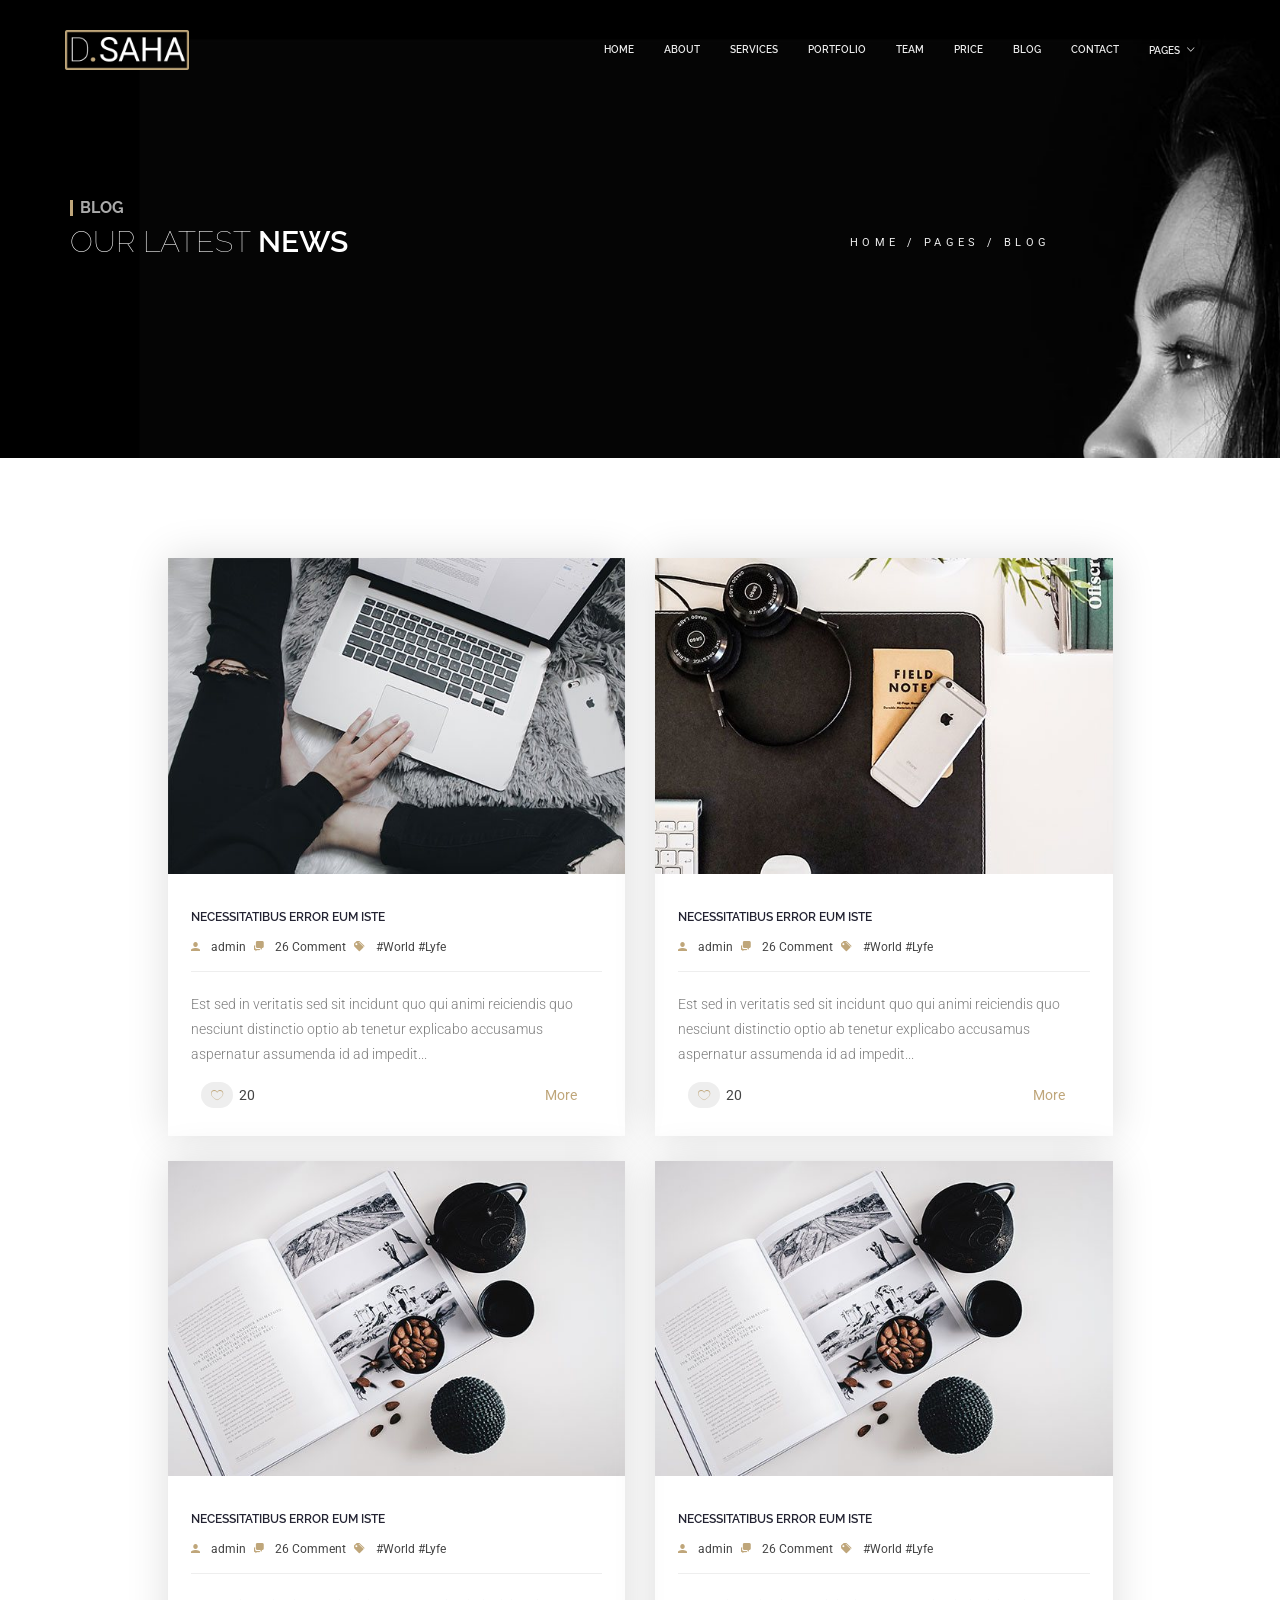
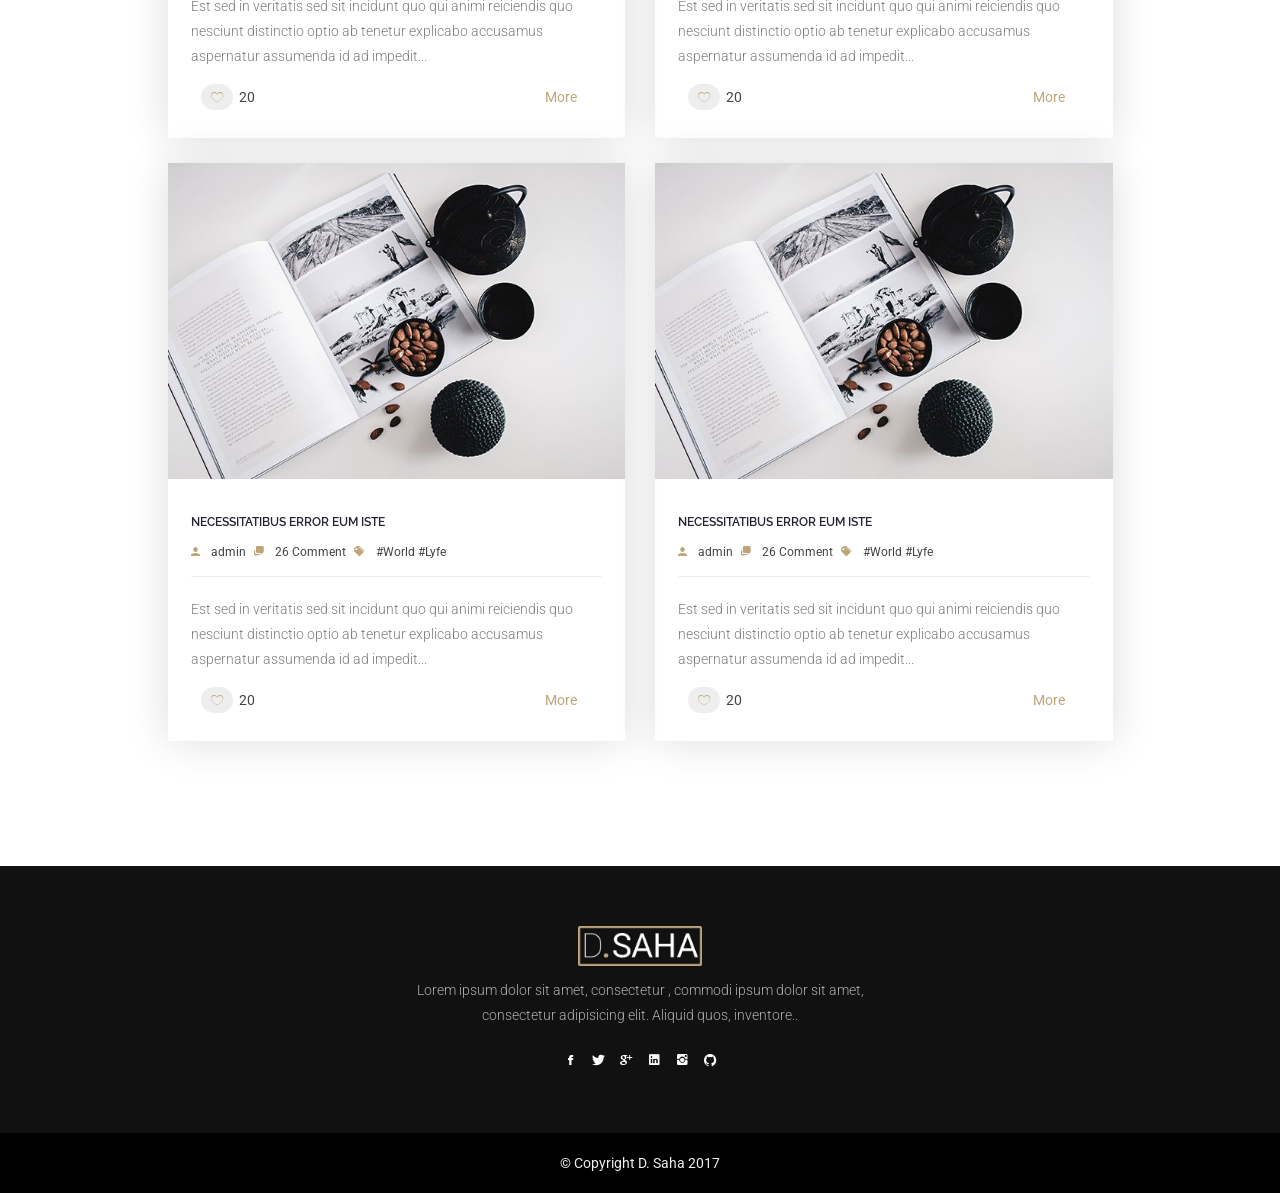
<file: fullwidth.html>
<!doctype html>
<!--[if lt IE 7]>      <html class="no-js lt-ie9 lt-ie8 lt-ie7" lang=""> <![endif]-->
<!--[if IE 7]>         <html class="no-js lt-ie9 lt-ie8" lang=""> <![endif]-->
<!--[if IE 8]>         <html class="no-js lt-ie9" lang=""> <![endif]-->
<!--[if gt IE 8]><!-->
<html lang="zxx">
<!--<![endif]-->

<head>


    <!-- =========== META TAGS ============ -->
    <meta charset="utf-8">
    <meta http-equiv="X-UA-Compatible" content="IE=edge">
    <meta name="description" content="">
    <meta name="viewport" content="width=device-width, initial-scale=1">


    <!-- =========== WEBSITE TITLE ============ -->
    <title>D.Saha - Portfolio Template</title>
        
    
    <!-- =========== FAVICON ============ -->
    <link rel="shortcut icon" href="favicon.png" />
    <link rel="apple-touch-icon" href="apple-touch-icon.png" />


    <!--====== Style Sheet Link ======-->
    <link href="css/bootstrap.min.css" rel="stylesheet">
    <link href="css/theme.css" rel="stylesheet">
    <link href="css/height.css" rel="stylesheet">
    <link href="css/ionicons.min.css" rel="stylesheet">


    <!-- HTML5 shim and Respond.js for IE8 support of HTML5 elements and media queries -->
    <!-- WARNING: Respond.js doesn't work if you view the page via file:// -->
    <!--[if lt IE 9]>
        <script src="https://oss.maxcdn.com/html5shiv/3.7.3/html5shiv.min.js"></script>
        <script src="https://oss.maxcdn.com/respond/1.4.2/respond.min.js"></script>
    <![endif]-->
</head>

<body id="page-top" data-spy="scroll" data-target=".navbar-fixed-top">
    <!--[if lt IE 8]>
            <p class="browserupgrade">You are using an <strong>outdated</strong> browser. Please <a href="http://browsehappy.com/">upgrade your browser</a> to improve your experience.</p>
        <![endif]-->


    <!-- =========== PRELOADER ============ -->
    <div class="preloader">
        <div class="spinner">
            <div class="double-bounce1"></div>
            <div class="double-bounce2"></div>
        </div>
    </div>


    <!--====== Header ======-->
    <header>
        <nav class="navbar navbar-default navbar-fixed-top">
            <div class="container">
                <div class="navbar-header page-scroll">
                    <button type="button" class="navbar-toggle" data-toggle="collapse" data-target=".navbar-ex1-collapse">
                        <span class="sr-only">Toggle navigation</span>
                        <span class="icon-bar"></span>
                        <span class="icon-bar"></span>
                        <span class="icon-bar"></span>
                    </button>
                    <a class="navbar-brand page-scroll" href="#page-top">
                        <img class="logo_white" src="images/logo.png" alt="logo">
                        <img class="logo_black" src="images/logo_black.png" alt="logo">
                    </a>
                </div>
                <div class="collapse navbar-collapse navbar-ex1-collapse">
                    <ul class="nav navbar-nav pull-right">
                        <li class="hidden">
                            <a class="page-scroll" href="#page-top"></a>
                        </li>
                        <li><a class="active page-scroll" href="#home">Home</a></li>
                        <li><a class="page-scroll" href="#about">About</a></li>
                        <li><a class="page-scroll" href="#services">Services</a></li>
                        <li><a class="page-scroll" href="#portfolio">Portfolio</a></li>
                        <li><a class="page-scroll" href="#team">Team</a></li>
                        <li><a class="page-scroll" href="#price">Price</a></li>
                        <li><a class="page-scroll" href="#blog">Blog</a></li>
                        <li><a class="page-scroll" href="#contact">Contact</a></li>
                        <li class="dropdown">
                            <a href="#" class="dropdown-toggle" data-toggle="dropdown" role="button" aria-haspopup="true" aria-expanded="false">Pages <span class="ion-ios-arrow-down"></span></a>
                            <ul class="dropdown-menu">
                                <li><a href="leftsidebar.html">Left Sidebar blog</a></li>
                                <li><a href="post.html">Right Sidebar blog</a></li>
                                <li><a href="fullwidth.html">Full width blog</a></li>
                                <li><a href="pages-faq.html">FAQ</a></li>
                                <li><a href="single-post.html">Single blog</a></li>
                                <li><a href="404.html">404 not found</a></li>
                                <li><a href="coming-soon.html">Coming Soon</a></li>
                            </ul>
                        </li>
                    </ul>
                </div>
            </div>
        </nav>


        <!--====== PAGE HEADING ======-->
        <div id="page_heading" data-stellar-background-ratio="0.5">
            <div class="container">
                <div class="row">
                    <div class="col-md-8">
                        <div class="section_title">
                            <div class="section_subtitle">BLOG</div>
                            <h2 class="section_main_title">our latest<strong> news</strong></h2>
                        </div>
                    </div>

                    <div class="col-md-4 mt-30">
                        <div class="breadcrumbs">
                            <a href="index.html">Home</a>&nbsp;/&nbsp;<a href="#">Pages</a>&nbsp;/&nbsp;<span>BLOG</span>
                        </div>
                    </div>
                </div>
            </div>
        </div>
    </header>


    <!--====== BLOG ======-->
    <section class="blog_page section-padding">
        <div class="container">
            <div class="row">
				<div class="col-md-10 col-md-offset-1">
                    <div class="row">
                        <div class="col-sm-6">
                            <article>
                                <div class="grid-mid-post">
                                    <div class="format-post ">
                                        <div class="post_thumbnail_image">
                                            <a href="#">
                                        <img src="images/blog-1.jpg" class="attachment-post-thumbnail size-post-thumbnail wp-post-image" alt="blog"> </a>
                                        </div>

                                    </div>
                                    <div class="info-post">
                                        <h3 class="post-title">
                                            <a href="#">Necessitatibus error eum iste</a>
                                        </h3>
                                        <ul class="meta-post">
                                            <li>
                                                <i class="ion-android-person"></i>
                                                <span><a href="#">admin</a></span>
                                            </li>
                                            <li>
                                                <i class="ion-chatboxes"></i>
                                                <span><a href="#">26 Comment</a></span>
                                            </li>
                                            <li>
                                                <i class="ion-pricetags"></i>
                                                <span><a href="#" rel="tag">#World #Lyfe</a></span>
                                            </li>
                                        </ul>
                                        <p>Est sed in veritatis sed sit incidunt quo qui animi reiciendis quo nesciunt distinctio optio ab tenetur explicabo accusamus aspernatur assumenda id ad impedit...</p>

                                        <div class="post_read">
                                            <span><a href="#"><i class="ion-ios-heart-outline" aria-hidden="true"></i></a>&nbsp;&nbsp;20</span>
                                            <a href="#0" class="pull-right">
                                        <span class="more">More</span>
                                    </a>
                                        </div>

                                    </div>
                                </div>
                            </article>
                        </div>
                        <div class="col-sm-6">
                            <article>
                                <div class="grid-mid-post">
                                    <div class="format-post ">
                                        <div class="post_thumbnail_image">
                                            <a href="#">
                                        <img src="images/blog-3.jpg" class="attachment-post-thumbnail size-post-thumbnail wp-post-image" alt="blog"> </a>
                                        </div>

                                    </div>
                                    <div class="info-post">
                                        <h3 class="post-title">
                                            <a href="#">Necessitatibus error eum iste</a>
                                        </h3>
                                        <ul class="meta-post">
                                            <li>
                                                <i class="ion-android-person"></i>
                                                <span><a href="#">admin</a></span>
                                            </li>
                                            <li>
                                                <i class="ion-chatboxes"></i>
                                                <span><a href="#">26 Comment</a></span>
                                            </li>
                                            <li>
                                                <i class="ion-pricetags"></i>
                                                <span><a href="#" rel="tag">#World #Lyfe</a></span>
                                            </li>
                                        </ul>
                                        <p>Est sed in veritatis sed sit incidunt quo qui animi reiciendis quo nesciunt distinctio optio ab tenetur explicabo accusamus aspernatur assumenda id ad impedit...</p>

                                        <div class="post_read">
                                            <span><a href="#"><i class="ion-ios-heart-outline" aria-hidden="true"></i></a>&nbsp;&nbsp;20</span>
                                            <a href="#0" class="pull-right">
                                        <span class="more">More</span>
                                    </a>
                                        </div>

                                    </div>
                                </div>
                            </article>
                        </div>
                        <div class="col-sm-6">
                            <article>
                                <div class="grid-mid-post">
                                    <div class="format-post ">
                                        <div class="post_thumbnail_image">
                                            <a href="#">
                                        <img src="images/blog-2.jpg" class="attachment-post-thumbnail size-post-thumbnail wp-post-image" alt="blog"> </a>
                                        </div>

                                    </div>
                                    <div class="info-post">
                                        <h3 class="post-title">
                                            <a href="#">Necessitatibus error eum iste</a>
                                        </h3>
                                        <ul class="meta-post">
                                            <li>
                                                <i class="ion-android-person"></i>
                                                <span><a href="#">admin</a></span>
                                            </li>
                                            <li>
                                                <i class="ion-chatboxes"></i>
                                                <span><a href="#">26 Comment</a></span>
                                            </li>
                                            <li>
                                                <i class="ion-pricetags"></i>
                                                <span><a href="#" rel="tag">#World #Lyfe</a></span>
                                            </li>
                                        </ul>
                                        <p>Est sed in veritatis sed sit incidunt quo qui animi reiciendis quo nesciunt distinctio optio ab tenetur explicabo accusamus aspernatur assumenda id ad impedit...</p>

                                        <div class="post_read">
                                            <span><a href="#"><i class="ion-ios-heart-outline" aria-hidden="true"></i></a>&nbsp;&nbsp;20</span>
                                            <a href="#0" class="pull-right">
                                        <span class="more">More</span>
                                    </a>
                                        </div>

                                    </div>
                                </div>
                            </article>
                        </div>
                        <div class="col-sm-6">
                            <article>
                                <div class="grid-mid-post">
                                    <div class="format-post ">
                                        <div class="post_thumbnail_image">
                                            <a href="#">
                                        <img src="images/blog-2.jpg" class="attachment-post-thumbnail size-post-thumbnail wp-post-image" alt="blog"> </a>
                                        </div>

                                    </div>
                                    <div class="info-post">
                                        <h3 class="post-title">
                                            <a href="#">Necessitatibus error eum iste</a>
                                        </h3>
                                        <ul class="meta-post">
                                            <li>
                                                <i class="ion-android-person"></i>
                                                <span><a href="#">admin</a></span>
                                            </li>
                                            <li>
                                                <i class="ion-chatboxes"></i>
                                                <span><a href="#">26 Comment</a></span>
                                            </li>
                                            <li>
                                                <i class="ion-pricetags"></i>
                                                <span><a href="#" rel="tag">#World #Lyfe</a></span>
                                            </li>
                                        </ul>
                                        <p>Est sed in veritatis sed sit incidunt quo qui animi reiciendis quo nesciunt distinctio optio ab tenetur explicabo accusamus aspernatur assumenda id ad impedit...</p>

                                        <div class="post_read">
                                            <span><a href="#"><i class="ion-ios-heart-outline" aria-hidden="true"></i></a>&nbsp;&nbsp;20</span>
                                            <a href="#0" class="pull-right">
                                        <span class="more">More</span>
                                    </a>
                                        </div>

                                    </div>
                                </div>
                            </article>
                        </div>
                        <div class="col-sm-6">
                            <article>
                                <div class="grid-mid-post">
                                    <div class="format-post ">
                                        <div class="post_thumbnail_image">
                                            <a href="#">
                                        <img src="images/blog-2.jpg" class="attachment-post-thumbnail size-post-thumbnail wp-post-image" alt="blog"> </a>
                                        </div>

                                    </div>
                                    <div class="info-post">
                                        <h3 class="post-title">
                                            <a href="#">Necessitatibus error eum iste</a>
                                        </h3>
                                        <ul class="meta-post">
                                            <li>
                                                <i class="ion-android-person"></i>
                                                <span><a href="#">admin</a></span>
                                            </li>
                                            <li>
                                                <i class="ion-chatboxes"></i>
                                                <span><a href="#">26 Comment</a></span>
                                            </li>
                                            <li>
                                                <i class="ion-pricetags"></i>
                                                <span><a href="#" rel="tag">#World #Lyfe</a></span>
                                            </li>
                                        </ul>
                                        <p>Est sed in veritatis sed sit incidunt quo qui animi reiciendis quo nesciunt distinctio optio ab tenetur explicabo accusamus aspernatur assumenda id ad impedit...</p>

                                        <div class="post_read">
                                            <span><a href="#"><i class="ion-ios-heart-outline" aria-hidden="true"></i></a>&nbsp;&nbsp;20</span>
                                            <a href="#0" class="pull-right">
                                        <span class="more">More</span>
                                    </a>
                                        </div>

                                    </div>
                                </div>
                            </article>
                        </div>
                        <div class="col-sm-6">
                            <article>
                                <div class="grid-mid-post">
                                    <div class="format-post ">
                                        <div class="post_thumbnail_image">
                                            <a href="#">
                                        <img src="images/blog-2.jpg" class="attachment-post-thumbnail size-post-thumbnail wp-post-image" alt="blog"> </a>
                                        </div>

                                    </div>
                                    <div class="info-post">
                                        <h3 class="post-title">
                                            <a href="#">Necessitatibus error eum iste</a>
                                        </h3>
                                        <ul class="meta-post">
                                            <li>
                                                <i class="ion-android-person"></i>
                                                <span><a href="#">admin</a></span>
                                            </li>
                                            <li>
                                                <i class="ion-chatboxes"></i>
                                                <span><a href="#">26 Comment</a></span>
                                            </li>
                                            <li>
                                                <i class="ion-pricetags"></i>
                                                <span><a href="#" rel="tag">#World #Lyfe</a></span>
                                            </li>
                                        </ul>
                                        <p>Est sed in veritatis sed sit incidunt quo qui animi reiciendis quo nesciunt distinctio optio ab tenetur explicabo accusamus aspernatur assumenda id ad impedit...</p>

                                        <div class="post_read">
                                            <span><a href="#"><i class="ion-ios-heart-outline" aria-hidden="true"></i></a>&nbsp;&nbsp;20</span>
                                            <a href="#0" class="pull-right">
                                        <span class="more">More</span>
                                    </a>
                                        </div>

                                    </div>
                                </div>
                            </article>
                        </div>

                    </div>
                </div>
            </div>
        </div>
    </section>










    <!--====== Footer ======-->
    <footer class="dark-bg">
        <div class="container">
            <div class="row">
                <div class="col-sm-12">
                    <div class="footer-widgets text-center">
                        <img src="images/logo.png" alt="">
                        <div class="footer-description">
                            <p>Lorem ipsum dolor sit amet, consectetur , commodi ipsum dolor sit amet, consectetur adipisicing elit. Aliquid quos, inventore..</p>
                        </div>
                        <div class="social">
                            <ul>
                                <li><a href="#"><i class="ion-social-facebook"></i></a></li>
                                <li><a href="#"><i class="ion-social-twitter"></i></a></li>
                                <li><a href="#"><i class="ion-social-googleplus"></i></a></li>
                                <li><a href="#"><i class="ion-social-linkedin"></i></a></li>
                                <li><a href="#"><i class="ion-social-instagram"></i></a></li>
                                <li><a href="#"><i class="ion-social-github"></i></a></li>
                            </ul>
                        </div>
                    </div>
                </div>
            </div>
        </div>
        <div class="copy_right text-center">
            &copy; Copyright D. Saha 2017
        </div>
    </footer>



    <!--====== JS Link ======-->
    <script src="js/jquery-2.2.4.min.js"></script>
    <script src="js/waypoints.min.js"></script>
    <script src="js/bootstrap.min.js"></script>
    <script src="js/jquery.easing.min.js"></script>
    <script src="js/jquery.stellar.min.js"></script>
    <script src="js/page-active.js"></script>
</body>

</html>
</file>
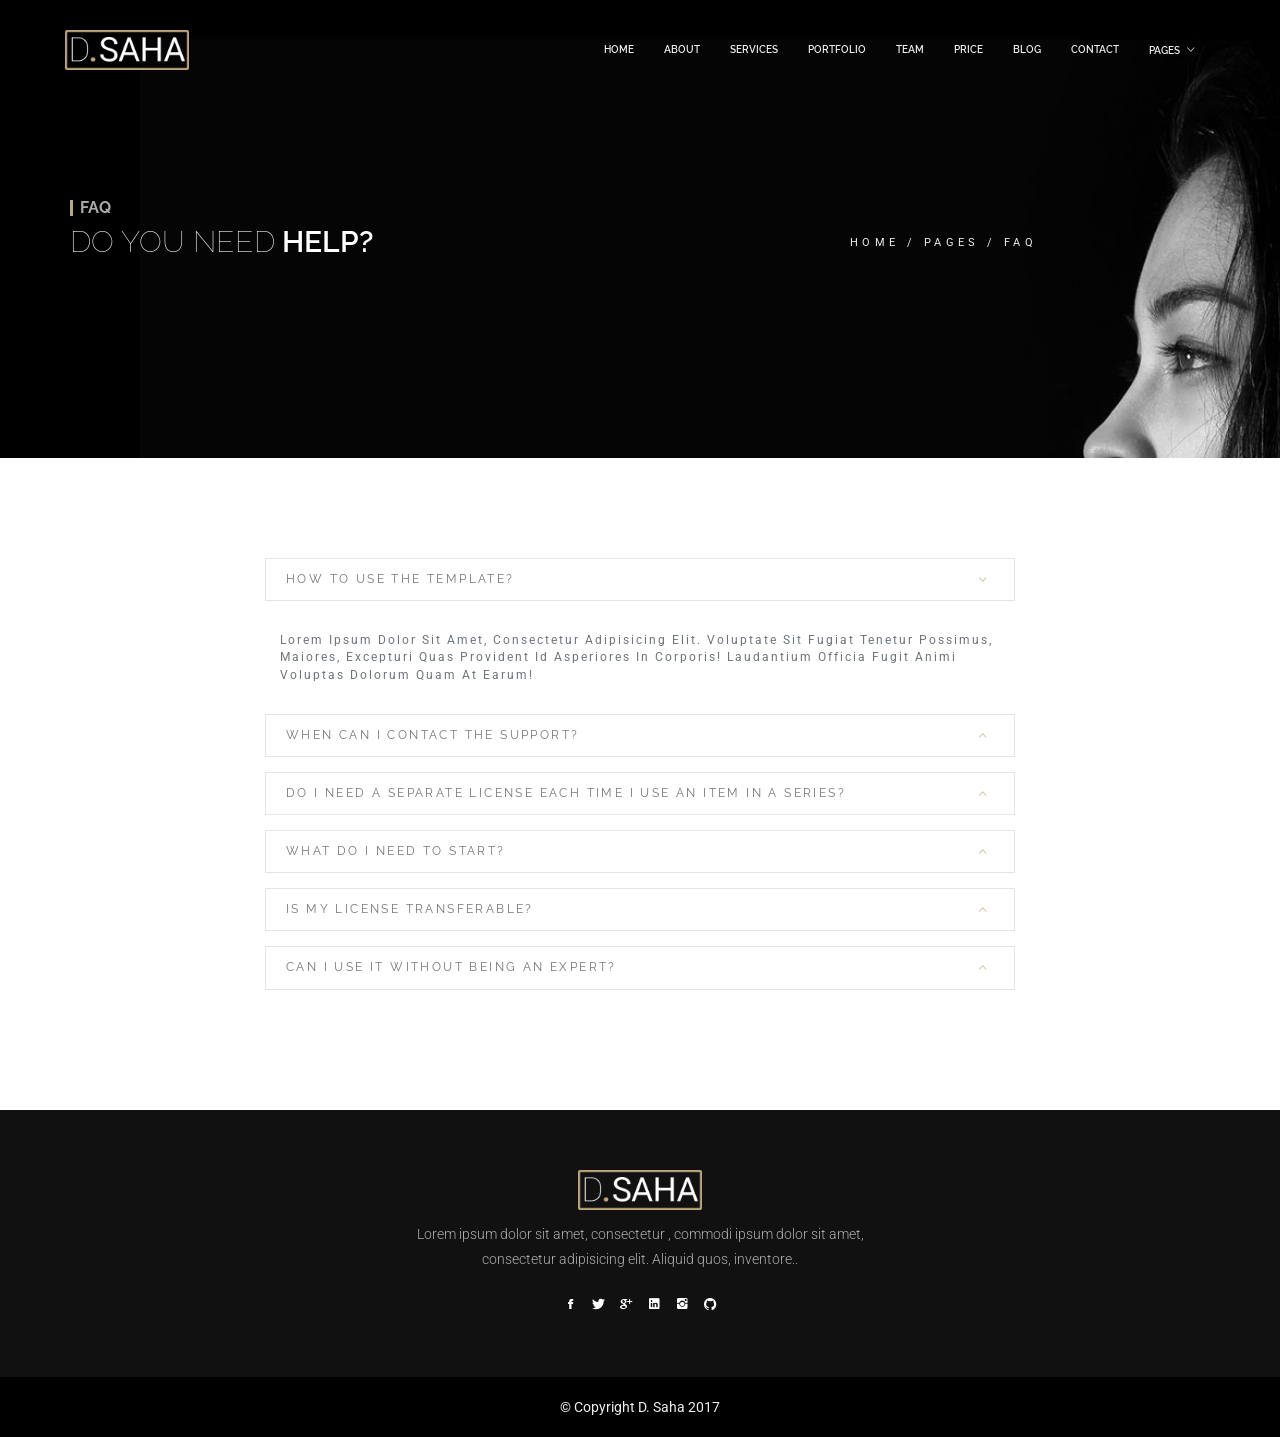
<file: pages-faq.html>
<!doctype html>
<!--[if lt IE 7]>      <html class="no-js lt-ie9 lt-ie8 lt-ie7" lang=""> <![endif]-->
<!--[if IE 7]>         <html class="no-js lt-ie9 lt-ie8" lang=""> <![endif]-->
<!--[if IE 8]>         <html class="no-js lt-ie9" lang=""> <![endif]-->
<!--[if gt IE 8]><!-->
<html lang="zxx">
<!--<![endif]-->

<head>


    <!-- =========== META TAGS ============ -->
    <meta charset="utf-8">
    <meta http-equiv="X-UA-Compatible" content="IE=edge">
    <meta name="description" content="">
    <meta name="viewport" content="width=device-width, initial-scale=1">


    <!-- =========== WEBSITE TITLE ============ -->
    <title>D.Saha - Portfolio Template</title>
        
    
    <!-- =========== FAVICON ============ -->
    <link rel="shortcut icon" href="favicon.png" />
    <link rel="apple-touch-icon" href="apple-touch-icon.png" />


    <!--====== Style Sheet Link ======-->
    <link href="css/bootstrap.min.css" rel="stylesheet">
    <link href="css/theme.css" rel="stylesheet">
    <link href="css/height.css" rel="stylesheet">
    <link href="css/ionicons.min.css" rel="stylesheet">


    <!-- HTML5 shim and Respond.js for IE8 support of HTML5 elements and media queries -->
    <!-- WARNING: Respond.js doesn't work if you view the page via file:// -->
    <!--[if lt IE 9]>
        <script src="https://oss.maxcdn.com/html5shiv/3.7.3/html5shiv.min.js"></script>
        <script src="https://oss.maxcdn.com/respond/1.4.2/respond.min.js"></script>
    <![endif]-->
</head>

<body id="page-top" data-spy="scroll" data-target=".navbar-fixed-top">
    <!--[if lt IE 8]>
            <p class="browserupgrade">You are using an <strong>outdated</strong> browser. Please <a href="http://browsehappy.com/">upgrade your browser</a> to improve your experience.</p>
        <![endif]-->


    <!-- =========== PRELOADER ============ -->
    <div class="preloader">
        <div class="spinner">
            <div class="double-bounce1"></div>
            <div class="double-bounce2"></div>
        </div>
    </div>


    <!--====== Header ======-->
    <header>
        <nav class="navbar navbar-default navbar-fixed-top">
            <div class="container">
                <div class="navbar-header page-scroll">
                    <button type="button" class="navbar-toggle" data-toggle="collapse" data-target=".navbar-ex1-collapse">
                        <span class="sr-only">Toggle navigation</span>
                        <span class="icon-bar"></span>
                        <span class="icon-bar"></span>
                        <span class="icon-bar"></span>
                    </button>
                    <a class="navbar-brand page-scroll" href="#page-top">
                        <img class="logo_white" src="images/logo.png" alt="logo">
                        <img class="logo_black" src="images/logo_black.png" alt="logo">
                    </a>
                </div>
                <div class="collapse navbar-collapse navbar-ex1-collapse">
                    <ul class="nav navbar-nav pull-right">
                        <li class="hidden">
                            <a class="page-scroll" href="#page-top"></a>
                        </li>
                        <li><a class="active page-scroll" href="#home">Home</a></li>
                        <li><a class="page-scroll" href="#about">About</a></li>
                        <li><a class="page-scroll" href="#services">Services</a></li>
                        <li><a class="page-scroll" href="#portfolio">Portfolio</a></li>
                        <li><a class="page-scroll" href="#team">Team</a></li>
                        <li><a class="page-scroll" href="#price">Price</a></li>
                        <li><a class="page-scroll" href="#blog">Blog</a></li>
                        <li><a class="page-scroll" href="#contact">Contact</a></li>
                        <li class="dropdown">
                            <a href="#" class="dropdown-toggle" data-toggle="dropdown" role="button" aria-haspopup="true" aria-expanded="false">Pages <span class="ion-ios-arrow-down"></span></a>
                            <ul class="dropdown-menu">
                                <li><a href="post.html">blog</a></li>
                                <li><a href="pages-faq.html">FAQ</a></li>
                                <li><a href="single-post.html">Single blog</a></li>
                                <li><a href="404.html">404 not found</a></li>
                                <li><a href="coming-soon.html">Coming Soon</a></li>
                            </ul>
                        </li>
                    </ul>
                </div>
            </div>
        </nav>


        <!--====== PAGE HEADING ======-->
        <div id="page_heading" data-stellar-background-ratio="0.5">
            <div class="container">
                <div class="row">
                    <div class="col-md-8">
                        <div class="section_title">
                            <div class="section_subtitle">FAQ</div>
                            <h2 class="section_main_title">DO YOU NEED<strong> HELP?</strong></h2>
                        </div>
                    </div>

                    <div class="col-md-4 mt-30">
                        <div class="breadcrumbs">
                            <a href="index.html">Home</a>&nbsp;/&nbsp;<a href="#">Pages</a>&nbsp;/&nbsp;<span>FAQ</span>
                        </div>
                    </div>
                </div>
            </div>
        </div>
    </header>


    <!--====== PAGE ======-->
    <section class="accordion section-padding">
        <div class="container">

            <div class="row">
                <div class="col-md-8 col-md-offset-2">

                    <div class="panel-group" id="accordion" role="tablist" aria-multiselectable="true">
                        <div class="panel panel-default">
                            <div class="panel-heading" role="tab" id="headingOne">
                                <h4 class="panel-title">
                                    <a data-toggle="collapse" data-parent="#accordion" href="#collapseOne" aria-expanded="true" aria-controls="collapseOne">
                                      How to use the template?
                                    </a>
                                </h4>

                            </div>
                            <div id="collapseOne" class="panel-collapse collapse in" role="tabpanel" aria-labelledby="headingOne">
                                <div class="panel-body">Lorem ipsum dolor sit amet, consectetur adipisicing elit. Voluptate sit fugiat tenetur possimus, maiores, excepturi quas provident id asperiores in corporis! Laudantium officia fugit animi voluptas dolorum quam at earum!</div>
                            </div>
                        </div>
                        <div class="panel panel-default">
                            <div class="panel-heading" role="tab" id="headingTwo">
                                <h4 class="panel-title">
                                    <a class="collapsed" data-toggle="collapse" data-parent="#accordion" href="#collapseTwo" aria-expanded="false" aria-controls="collapseTwo">
                                      When can I contact the support?
                                    </a>
                                </h4>

                            </div>
                            <div id="collapseTwo" class="panel-collapse collapse" role="tabpanel" aria-labelledby="headingTwo">
                                <div class="panel-body">Lorem ipsum dolor sit amet, consectetur adipiscing elit. Curabitur vehicula porttitor rutrum. Ut laoreet sodales rutrum. Ut eget tristique nibh. Cras mattis est eget lacus dignissim, non consectetur velit pellentesque. Ut sit amet placerat eros, id gravida arcu. Sed felis purus, tempor ac vestibulum nec, consectetur at purus.</div>
                            </div>
                        </div>
                        <div class="panel panel-default">
                            <div class="panel-heading" role="tab" id="headingThree">
                                <h4 class="panel-title">
                                    <a class="collapsed" data-toggle="collapse" data-parent="#accordion" href="#collapseThree" aria-expanded="false" aria-controls="collapseThree">
                                      Do I need a separate license each time I use an item in a series?
                                    </a>
                                </h4>

                            </div>
                            <div id="collapseThree" class="panel-collapse collapse" role="tabpanel" aria-labelledby="headingThree">
                                <div class="panel-body">Lorem ipsum dolor sit amet, consectetur adipisicing elit. Voluptate sit fugiat tenetur possimus, maiores, excepturi quas provident id asperiores in corporis! Laudantium officia fugit animi voluptas dolorum quam at earum!</div>
                            </div>
                        </div>
                        <div class="panel panel-default">
                            <div class="panel-heading" role="tab" id="headingFour">
                                <h4 class="panel-title">
                                    <a class="collapsed" data-toggle="collapse" data-parent="#accordion" href="#collapseFour" aria-expanded="false" aria-controls="collapseFour">
                                      What do I need to start?
                                    </a>
                                </h4>

                            </div>
                            <div id="collapseFour" class="panel-collapse collapse" role="tabpanel" aria-labelledby="headingFour">
                                <div class="panel-body">Lorem ipsum dolor sit amet, consectetur adipisicing elit. Quos itaque vero repellat deleniti illum et pariatur debitis distinctio at animi iusto, optio sint ea quibusdam consequatur quasi quas adipisci suscipit!</div>
                            </div>
                        </div>
                        <div class="panel panel-default">
                            <div class="panel-heading" role="tab" id="headingFive">
                                <h4 class="panel-title">
                                    <a class="collapsed" data-toggle="collapse" data-parent="#accordion" href="#collapseFive" aria-expanded="false" aria-controls="collapseFive">
                                      Is my license transferable?
                                    </a>
                                </h4>

                            </div>
                            <div id="collapseFive" class="panel-collapse collapse" role="tabpanel" aria-labelledby="headingFive">
                                <div class="panel-body">Lorem ipsum dolor sit amet, consectetur adipisicing elit. Quos itaque vero repellat deleniti illum et pariatur debitis distinctio at animi iusto, optio sint ea quibusdam consequatur quasi quas adipisci suscipit!</div>
                            </div>
                        </div>
                        <div class="panel panel-default">
                            <div class="panel-heading" role="tab" id="headingsix">
                                <h4 class="panel-title">
                                    <a class="collapsed" data-toggle="collapse" data-parent="#accordion" href="#collapsesix" aria-expanded="false" aria-controls="collapsesix">
                                      Can I use it without being an expert?
                                    </a>
                                </h4>

                            </div>
                            <div id="collapsesix" class="panel-collapse collapse" role="tabpanel" aria-labelledby="headingsix">
                                <div class="panel-body">Lorem ipsum dolor sit amet, consectetur adipisicing elit. Quos itaque vero repellat deleniti illum et pariatur debitis distinctio at animi iusto, optio sint ea quibusdam consequatur quasi quas adipisci suscipit!</div>
                            </div>
                        </div>
                        
                       
                    </div>
                </div>

            </div>

        </div>
    </section>










    <!--====== Footer ======-->
    <footer class="dark-bg">
        <div class="container">
            <div class="row">
                <div class="col-sm-12">
                    <div class="footer-widgets text-center">
                        <img src="images/logo.png" alt="">
                        <div class="footer-description">
                            <p>Lorem ipsum dolor sit amet, consectetur , commodi ipsum dolor sit amet, consectetur adipisicing elit. Aliquid quos, inventore..</p>
                        </div>
                        <div class="social">
                            <ul>
                                <li><a href="#"><i class="ion-social-facebook"></i></a></li>
                                <li><a href="#"><i class="ion-social-twitter"></i></a></li>
                                <li><a href="#"><i class="ion-social-googleplus"></i></a></li>
                                <li><a href="#"><i class="ion-social-linkedin"></i></a></li>
                                <li><a href="#"><i class="ion-social-instagram"></i></a></li>
                                <li><a href="#"><i class="ion-social-github"></i></a></li>
                            </ul>
                        </div>
                    </div>
                </div>
            </div>
        </div>
        <div class="copy_right text-center">
            &copy; Copyright D. Saha 2017
        </div>
    </footer>



    <!--====== JS Link ======-->
    <script src="js/jquery-2.2.4.min.js"></script>
    <script src="js/waypoints.min.js"></script>
    <script src="js/bootstrap.min.js"></script>
    <script src="js/jquery.easing.min.js"></script>
    <script src="js/jquery.stellar.min.js"></script>
    <script src="js/page-active.js"></script>
</body>

</html>
</file>
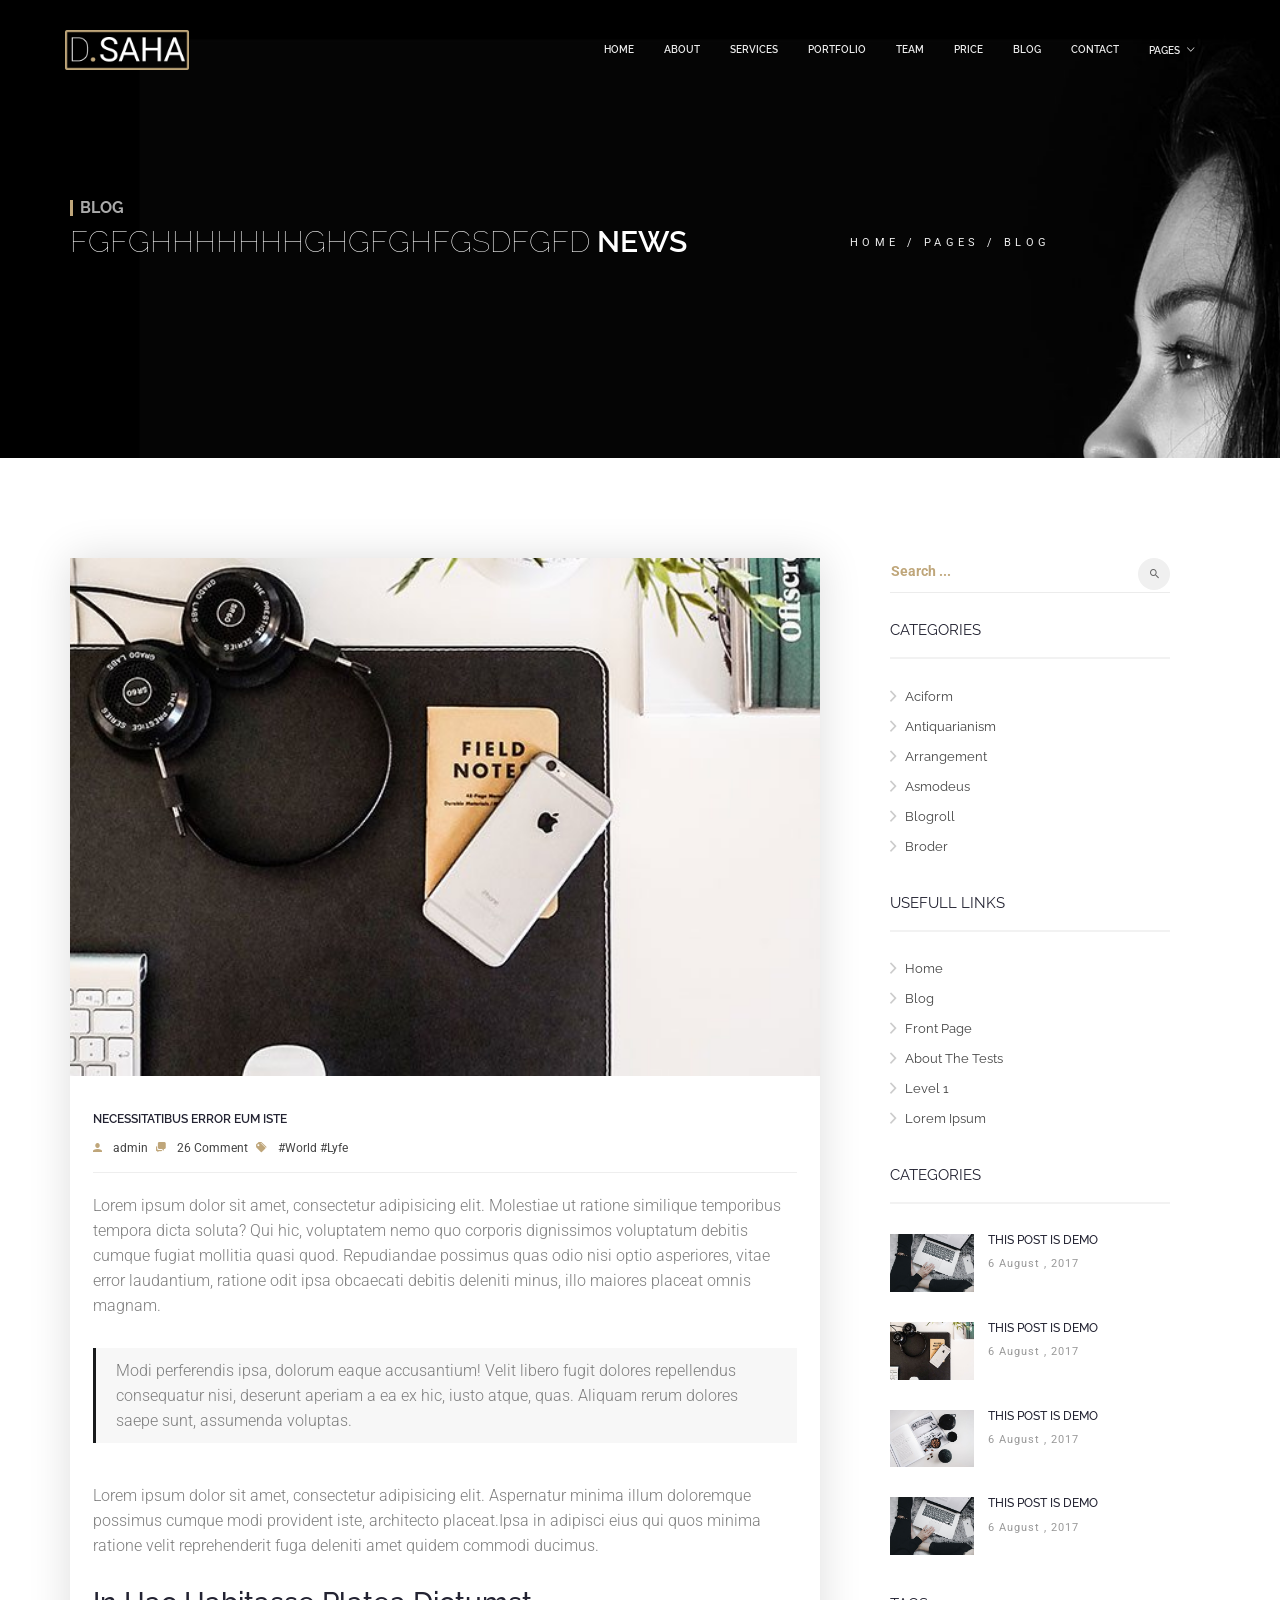
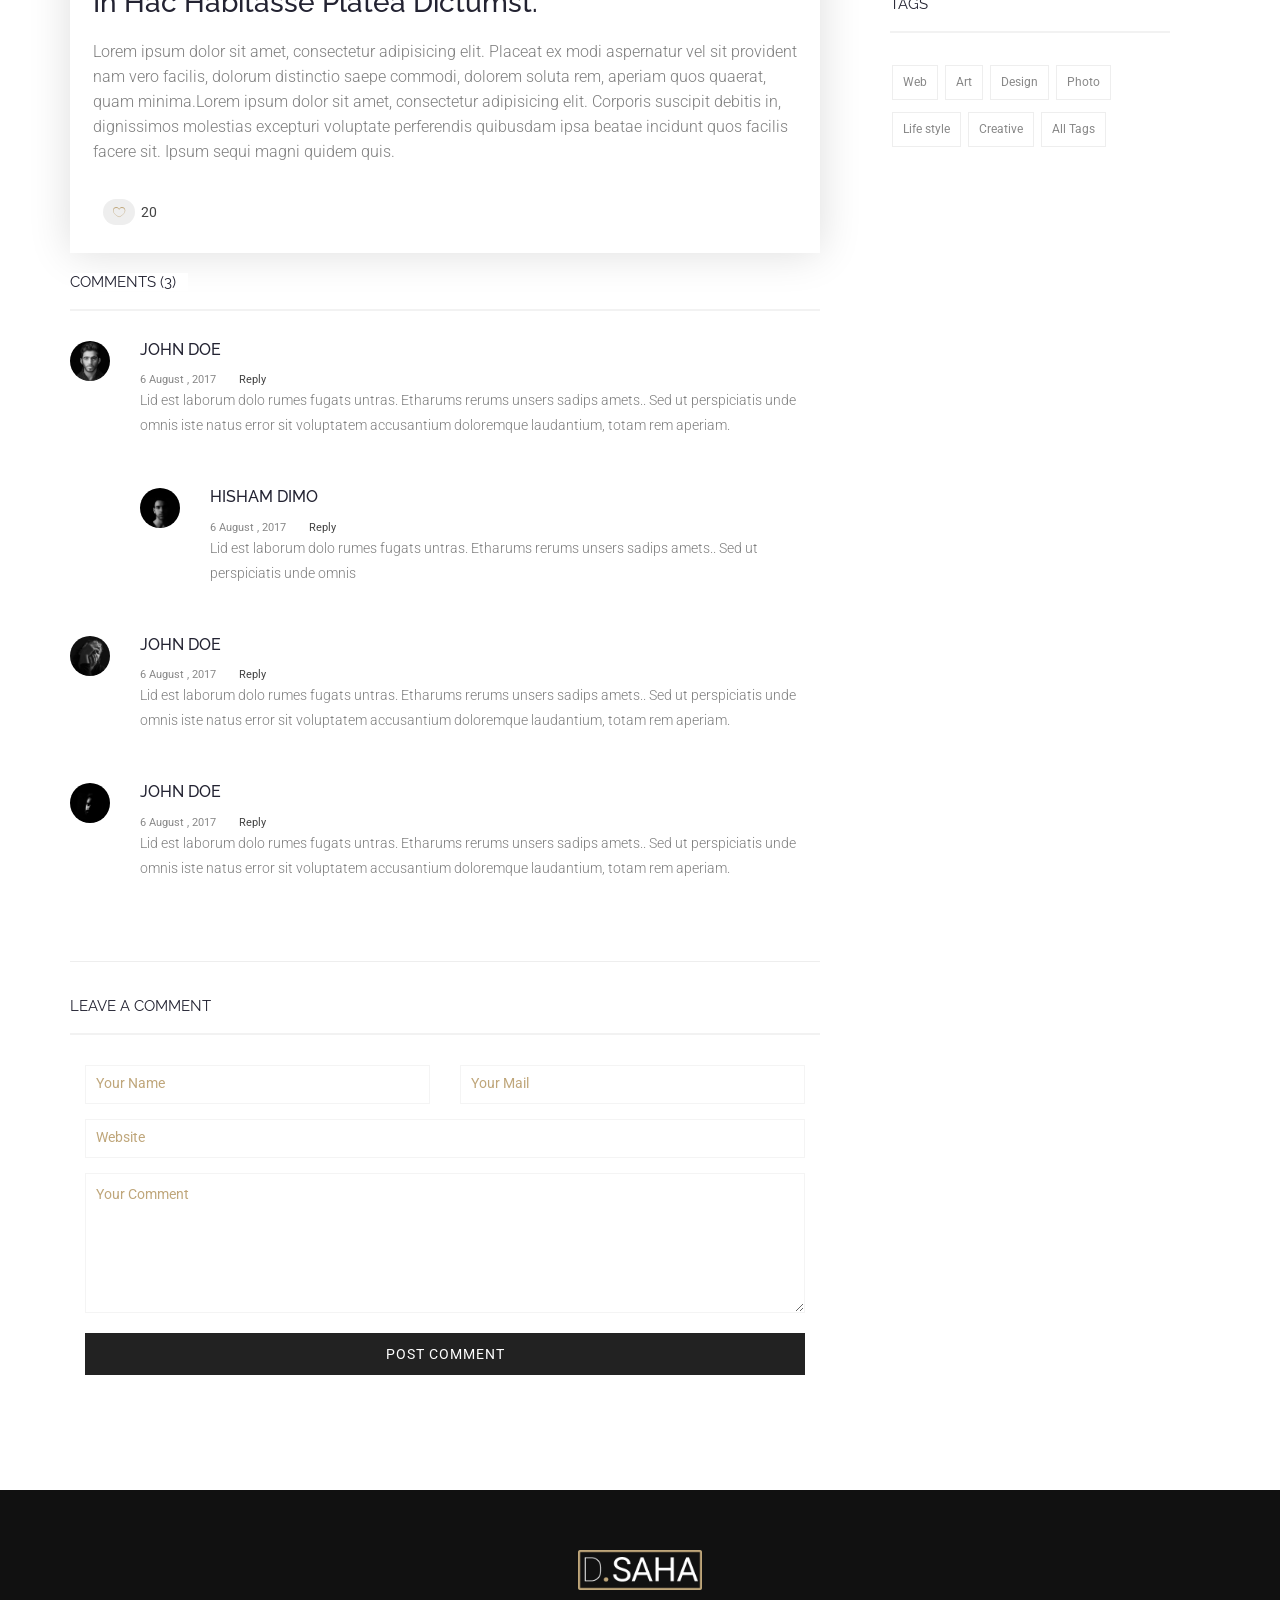
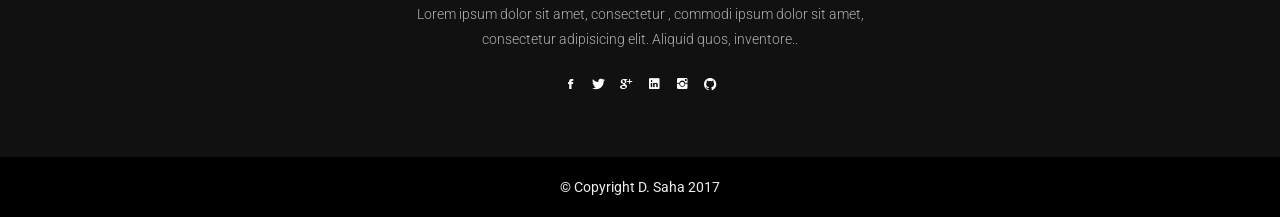
<file: single-post.html>
<!doctype html>
<!--[if lt IE 7]>      <html class="no-js lt-ie9 lt-ie8 lt-ie7" lang=""> <![endif]-->
<!--[if IE 7]>         <html class="no-js lt-ie9 lt-ie8" lang=""> <![endif]-->
<!--[if IE 8]>         <html class="no-js lt-ie9" lang=""> <![endif]-->
<!--[if gt IE 8]><!-->
<html lang="zxx">
<!--<![endif]-->

<head>


    <!-- =========== META TAGS ============ -->
    <meta charset="utf-8">
    <meta http-equiv="X-UA-Compatible" content="IE=edge">
    <meta name="description" content="">
    <meta name="viewport" content="width=device-width, initial-scale=1">


    <!-- =========== WEBSITE TITLE ============ -->
    <title>D.Saha - Portfolio Template</title>
        
    
    <!-- =========== FAVICON ============ -->
    <link rel="shortcut icon" href="favicon.png" />
    <link rel="apple-touch-icon" href="apple-touch-icon.png" />


    <!--====== Style Sheet Link ======-->
    <link href="css/bootstrap.min.css" rel="stylesheet">
    <link href="css/theme.css" rel="stylesheet">
    <link href="css/height.css" rel="stylesheet">
    <link href="css/ionicons.min.css" rel="stylesheet">


    <!-- HTML5 shim and Respond.js for IE8 support of HTML5 elements and media queries -->
    <!-- WARNING: Respond.js doesn't work if you view the page via file:// -->
    <!--[if lt IE 9]>
        <script src="https://oss.maxcdn.com/html5shiv/3.7.3/html5shiv.min.js"></script>
        <script src="https://oss.maxcdn.com/respond/1.4.2/respond.min.js"></script>
    <![endif]-->
</head>

<body id="page-top" data-spy="scroll" data-target=".navbar-fixed-top">
    <!--[if lt IE 8]>
            <p class="browserupgrade">You are using an <strong>outdated</strong> browser. Please <a href="http://browsehappy.com/">upgrade your browser</a> to improve your experience.</p>
        <![endif]-->


    <!-- =========== PRELOADER ============ -->
    <div class="preloader">
        <div class="spinner">
            <div class="double-bounce1"></div>
            <div class="double-bounce2"></div>
        </div>
    </div>


    <!--====== Header ======-->
    <header>
        <nav class="navbar navbar-default navbar-fixed-top">
            <div class="container">
                <div class="navbar-header page-scroll">
                    <button type="button" class="navbar-toggle" data-toggle="collapse" data-target=".navbar-ex1-collapse">
                        <span class="sr-only">Toggle navigation</span>
                        <span class="icon-bar"></span>
                        <span class="icon-bar"></span>
                        <span class="icon-bar"></span>
                    </button>
                    <a class="navbar-brand page-scroll" href="#page-top">
                        <img class="logo_white" src="images/logo.png" alt="logo">
                        <img class="logo_black" src="images/logo_black.png" alt="logo">
                    </a>
                </div>
                <div class="collapse navbar-collapse navbar-ex1-collapse">
                    <ul class="nav navbar-nav pull-right">
                        <li class="hidden">
                            <a class="page-scroll" href="#page-top"></a>
                        </li>
                        <li><a class="active page-scroll" href="#home">Home</a></li>
                        <li><a class="page-scroll" href="#about">About</a></li>
                        <li><a class="page-scroll" href="#services">Services</a></li>
                        <li><a class="page-scroll" href="#portfolio">Portfolio</a></li>
                        <li><a class="page-scroll" href="#team">Team</a></li>
                        <li><a class="page-scroll" href="#price">Price</a></li>
                        <li><a class="page-scroll" href="#blog">Blog</a></li>
                        <li><a class="page-scroll" href="#contact">Contact</a></li>
                        <li class="dropdown">
                            <a href="#" class="dropdown-toggle" data-toggle="dropdown" role="button" aria-haspopup="true" aria-expanded="false">Pages <span class="ion-ios-arrow-down"></span></a>
                            <ul class="dropdown-menu">
                                <li><a href="leftsidebar.html">Left Sidebar blog</a></li>
                                <li><a href="post.html">Right Sidebar blog</a></li>
                                <li><a href="fullwidth.html">Full width blog</a></li>
                                <li><a href="pages-faq.html">FAQ</a></li>
                                <li><a href="single-post.html">Single blog</a></li>
                                <li><a href="404.html">404 not found</a></li>
                                <li><a href="coming-soon.html">Coming Soon</a></li>
                            </ul>
                        </li>
                    </ul>
                </div>
            </div>
        </nav>


        <!--====== PAGE HEADING ======-->
        <div id="page_heading" data-stellar-background-ratio="0.5">
            <div class="container">
                <div class="row">
                    <div class="col-md-8">
                        <div class="section_title">
                            <div class="section_subtitle">BLOG</div>
                            <h2 class="section_main_title">fgfghhhhhhhghgfghfgsdfgfd<strong> news</strong></h2>
                        </div>
                    </div>

                    <div class="col-md-4 mt-30">
                        <div class="breadcrumbs">
                            <a href="index.html">Home</a>&nbsp;/&nbsp;<a href="#">Pages</a>&nbsp;/&nbsp;<span>BLOG</span>
                        </div>
                    </div>
                </div>
            </div>
        </div>
    </header>


    <!--====== BLOG ======-->
    <section class="blog_page section-padding">
        <div class="container">
            <div class="row">
                <div class="col-sm-8">
                    <article>
                        <div class="grid-mid-post">
                            <div class="format-post ">
                                <div class="post_thumbnail_image">
                                    <a href="#">
                                        <img src="images/blog-3.jpg" class="attachment-post-thumbnail size-post-thumbnail wp-post-image" alt="blog"> </a>
                                </div>

                            </div>
                            <div class="info-post">
                                <h3 class="post-title">
                                    <a href="#">Necessitatibus error eum iste</a>
                                </h3>
                                <ul class="meta-post">
                                    <li>
                                        <i class="ion-android-person"></i>
                                        <span><a href="#">admin</a></span>
                                    </li>
                                    <li>
                                        <i class="ion-chatboxes"></i>
                                        <span><a href="#">26 Comment</a></span>
                                    </li>
                                    <li>
                                        <i class="ion-pricetags"></i>
                                        <span><a href="#" rel="tag">#World #Lyfe</a></span>
                                    </li>
                                </ul>
                                <div class="post-body">
                                    <p>Lorem ipsum dolor sit amet, consectetur adipisicing elit. Molestiae ut ratione similique temporibus tempora dicta soluta? Qui hic, voluptatem nemo quo corporis dignissimos voluptatum debitis cumque fugiat mollitia quasi quod. Repudiandae possimus quas odio nisi optio asperiores, vitae error laudantium, ratione odit ipsa obcaecati debitis deleniti minus, illo maiores placeat omnis magnam.</p>
                                    <blockquote class="serif">
                                        <p>Modi perferendis ipsa, dolorum eaque accusantium! Velit libero fugit dolores repellendus consequatur nisi, deserunt aperiam a ea ex hic, iusto atque, quas. Aliquam rerum dolores saepe sunt, assumenda voluptas.</p>
                                    </blockquote>
                                    <p>Lorem ipsum dolor sit amet, consectetur adipisicing elit. Aspernatur minima illum doloremque possimus cumque modi provident iste, architecto placeat.Ipsa in adipisci eius qui quos minima ratione velit reprehenderit fuga deleniti amet quidem commodi ducimus.</p>
                                    <h3>In hac habitasse platea dictumst.</h3>
                                    <p>Lorem ipsum dolor sit amet, consectetur adipisicing elit. Placeat ex modi aspernatur vel sit provident nam vero facilis, dolorum distinctio saepe commodi, dolorem soluta rem, aperiam quos quaerat, quam minima.Lorem ipsum dolor sit amet, consectetur adipisicing elit. Corporis suscipit debitis in, dignissimos molestias excepturi voluptate perferendis quibusdam ipsa beatae incidunt quos facilis facere sit. Ipsum sequi magni quidem quis.</p>
                                </div>

                                <div class="post_read">
                                    <span><a href="#"><i class="ion-ios-heart-outline" aria-hidden="true"></i></a>&nbsp;&nbsp;20</span>
                                </div>

                            </div>
                        </div>
                    </article>
                    <div class="comm">
                        <div class="side-tit">
                            <h5 class="widgetheading"><span class="page_header_title">Comments (3)</span></h5>
                        </div>
                        <div class="comm-item">
                            <div class="user-img">
                                <img src="images/team1.jpg" alt="image">
                            </div>
                            <div class="comnts">
                                <h6 class="ctit">John Doe</h6>
                                <a href="#0"><span>6 August , 2017</span></a>
                                <span><a href="#0"><i class="fa fa-comment-o" aria-hidden="true"></i>Reply</a></span>
                                <p>Lid est laborum dolo rumes fugats untras. Etharums rerums unsers sadips amets.. Sed ut perspiciatis unde omnis iste natus error sit voluptatem accusantium doloremque laudantium, totam rem aperiam.</p>
                            </div>
                        </div>
                        <div class="comm-item comm-reply">
                            <div class="user-img">
                                <img src="images/team2.jpg" alt="image">
                            </div>
                            <div class="comnts">
                                <h6 class="ctit">Hisham Dimo</h6>
                                <a href="#0"><span>6 August , 2017</span></a>
                                <span><a href="#0"><i class="fa fa-comment-o" aria-hidden="true"></i>Reply</a></span>
                                <p>Lid est laborum dolo rumes fugats untras. Etharums rerums unsers sadips amets.. Sed ut perspiciatis unde omnis </p>
                            </div>
                        </div>
                        <div class="comm-item">
                            <div class="user-img">
                                <img src="images/team3.jpg" alt="image">
                            </div>
                            <div class="comnts">
                                <h6 class="ctit">John Doe</h6>
                                <a href="#0"><span>6 August , 2017</span></a>
                                <span><a href="#0"><i class="fa fa-comment-o" aria-hidden="true"></i>Reply</a></span>
                                <p>Lid est laborum dolo rumes fugats untras. Etharums rerums unsers sadips amets.. Sed ut perspiciatis unde omnis iste natus error sit voluptatem accusantium doloremque laudantium, totam rem aperiam.</p>
                            </div>
                        </div>
                        <div class="comm-item">
                            <div class="user-img">
                                <img src="images/team4.jpg" alt="image">
                            </div>
                            <div class="comnts">
                                <h6 class="ctit">John Doe</h6>
                                <a href="#0"><span>6 August , 2017</span></a>
                                <span><a href="#0"><i class="fa fa-comment-o" aria-hidden="true"></i>Reply</a></span>
                                <p>Lid est laborum dolo rumes fugats untras. Etharums rerums unsers sadips amets.. Sed ut perspiciatis unde omnis iste natus error sit voluptatem accusantium doloremque laudantium, totam rem aperiam.</p>
                            </div>
                        </div>
                    </div>
                    <div class="comm comm_box">
								<div class="side-tit">
									<h5 class="widgetheading"><span class="page_header_title">LEAVE A COMMENT</span></h5>
								</div>
								
								
								<form method="post"><input type="hidden" name="form-name" value="form 1">
									<div class="col-md-6">
										<input type="text" name="name" placeholder="Your Name">
									</div>
									<div class="col-md-6">
										<input type="text" name="email" placeholder="Your Mail">
									</div>
									<div class="col-md-12">
										<input type="text" name="web" placeholder="Website">
									</div>
									<div class="col-md-12">
										<textarea placeholder="Your Comment"></textarea>
									</div>
									<div class="col-md-12">
										<input type="submit" name="submit" value="Post Comment">
									</div>
									<div class="clear-fix"></div>
								</form>
								
								
							</div>
                </div>
                <div class="col-sm-4">
                    <aside class="right-sidebar">
                        <div class="widget widget_search">
                            <form role="search" class="search-form" method="get" action="#">
                                <label>
                                    <span class="screen-reader-text">Search for:</span>
                                    <input type="search" class="search-field" placeholder="Search ..." value="" name="s" title="Search for:">
                                </label>
                                <i class="search_submit_icon ion-android-search"><input type="submit" class="search-submit" value=""></i>
                            </form>
                        </div>

                        <div class="widget widget_categories">
                            <h5 class="widgetheading"><span class="page_header_title">Categories</span></h5>
                            <ul>
                                <li class="cat-item cat-item-3">
                                    <a href="#">aciform</a>
                                </li>
                                <li class="cat-item cat-item-4">
                                    <a href="#">antiquarianism</a>
                                </li>
                                <li class="cat-item cat-item-5">
                                    <a href="#">arrangement</a>
                                </li>
                                <li class="cat-item cat-item-6">
                                    <a href="#">asmodeus</a>
                                </li>
                                <li class="cat-item cat-item-7">
                                    <a href="#">Blogroll</a>
                                </li>
                                <li class="cat-item cat-item-8">
                                    <a href="#">broder</a>
                                </li>
                            </ul>
                        </div>
                        <div class="widget widget_nav_menu">
                            <h5 class="widgetheading"><span class="page_header_title">Usefull Links</span></h5>
                            <ul class="menu">
                                <li>
                                    <a href="#">Home</a>
                                </li>
                                <li>
                                    <a href="#">Blog</a>
                                </li>
                                <li>
                                    <a href="#">Front Page</a>
                                </li>
                                <li>
                                    <a href="#">About The Tests</a>
                                </li>
                                <li>
                                    <a href="#">Level 1</a>
                                </li>
                                <li>
                                    <a href="#">Lorem Ipsum</a>
                                </li>
                            </ul>
                        </div>
                        <div class="widget widget_dee_resent_post">
                            <h5 class="widgetheading"><span class="page_header_title">Categories</span></h5>
                            <div class="custom_widget_item">
                                <div class="sm-img">
                                    <img src="images/blog-1.jpg" alt="image">
                                </div>
                                <div class="info">
                                    <h5>This Post Is Demo</h5>
                                    <span>6 August , 2017</span>
                                </div>
                            </div>
                            <div class="custom_widget_item">
                                <div class="sm-img">
                                    <img src="images/blog-3.jpg" alt="image">
                                </div>
                                <div class="info">
                                    <h5>This Post Is Demo</h5>
                                    <span>6 August , 2017</span>
                                </div>
                            </div>
                            <div class="custom_widget_item">
                                <div class="sm-img">
                                    <img src="images/blog-2.jpg" alt="image">
                                </div>
                                <div class="info">
                                    <h5>This Post Is Demo</h5>
                                    <span>6 August , 2017</span>
                                </div>
                            </div>
                            <div class="custom_widget_item">
                                <div class="sm-img">
                                    <img src="images/blog-1.jpg" alt="image">
                                </div>
                                <div class="info">
                                    <h5>This Post Is Demo</h5>
                                    <span>6 August , 2017</span>
                                </div>
                            </div>
                        </div>
                        <div class="widget widget_tags">
                            <h5 class="widgetheading"><span class="page_header_title">Tags</span></h5>
                            <a href="#0">
                                <span>Web</span>
                            </a>
                            <a href="#0">
                                <span>Art</span>
                            </a>
                            <a href="#0">
                                <span>Design</span>
                            </a>
                            <a href="#0">
                                <span>Photo</span>
                            </a>
                            <a href="#0">
                                <span>Life style</span>
                            </a>
                            <a href="#0">
                                <span>Creative</span>
                            </a>
                            <a href="#0">
                                <span>All Tags</span>
                            </a>
                        </div>
                    </aside>
                </div>
            </div>
        </div>
    </section>










    <!--====== Footer ======-->
    <footer class="dark-bg">
        <div class="container">
            <div class="row">
                <div class="col-sm-12">
                    <div class="footer-widgets text-center">
                        <img src="images/logo.png" alt="">
                        <div class="footer-description">
                            <p>Lorem ipsum dolor sit amet, consectetur , commodi ipsum dolor sit amet, consectetur adipisicing elit. Aliquid quos, inventore..</p>
                        </div>
                        <div class="social">
                            <ul>
                                <li><a href="#"><i class="ion-social-facebook"></i></a></li>
                                <li><a href="#"><i class="ion-social-twitter"></i></a></li>
                                <li><a href="#"><i class="ion-social-googleplus"></i></a></li>
                                <li><a href="#"><i class="ion-social-linkedin"></i></a></li>
                                <li><a href="#"><i class="ion-social-instagram"></i></a></li>
                                <li><a href="#"><i class="ion-social-github"></i></a></li>
                            </ul>
                        </div>
                    </div>
                </div>
            </div>
        </div>
        <div class="copy_right text-center">
            &copy; Copyright D. Saha 2017
        </div>
    </footer>



    <!--====== JS Link ======-->
    <script src="js/jquery-2.2.4.min.js"></script>
    <script src="js/waypoints.min.js"></script>
    <script src="js/bootstrap.min.js"></script>
    <script src="js/jquery.easing.min.js"></script>
    <script src="js/jquery.stellar.min.js"></script>
    <script src="js/page-active.js"></script>
</body>

</html>
</file>
<file: css/theme.css>
/*-------------------------------------


[Master Stylesheet]
Author       : Deep Saha
Template Name: D.Saha - Portfolio Template
Version      : 1.0


-------------------------------------*/

/*------------------------------------


    CONTENT :-
	==========
	1.GLOBAL STYLES
	2.BUTTON STYLE
	3.NAVBAR STYLES
	4.HOME
	5.ABOUT
	6.SERVICES
	7.COUNTER
	8.PORTFOLIO
	9.TEAM
	10.PRICING
	11.TESTIMONIAL
	12.BLOG
	13.CONTACT
	14.FOOTER
    15.PAGES
        15.1.COMING SOON
        15.2.404 ERROR
        15.3.FAQ
        15.4.BLOG PAGE
        15.5.SINGLE BLOG PAGE
    
	16.RESPONSIVE
	
	
------------------------------------*/


/* ============== GLOBAL STYLES ==============  */
@import url('https://fonts.googleapis.com/css?family=Roboto:100,300,400|Raleway:100,200,300,400,400i,600,700');
html,
body {
	height: 100%;
}
body {
	font-style: normal;
	color: #444444;
	font-family: 'Roboto', sans-serif;
    position: relative;
}
*::-moz-selection {
	background: #bfa67a;
	color: #fff;
	text-shadow: none;
}
::-moz-selection {
	background: #bfa67a;
	color: #fff;
	text-shadow: none;
}
::selection {
	background: #bfa67a;
	color: #fff;
	text-shadow: none;
}
*::-webkit-input-placeholder {
	color: #bfa67a;
	font-size: 14px;
	opacity: 1;
}
*:-ms-input-placeholder {
	color: #bfa67a;
	font-size: 14px;
	opacity: 1;
}
*::placeholder {
	color: #bfa67a;
	font-size: 14px;
	opacity: 1;
}
* {
	-webkit-box-sizing: border-box;
	-o-box-sizing: border-box;
	box-sizing: border-box;
	padding: 0;
	margin: 0;
	text-decoration: none!important;
	list-style: none!important;
	outline: 0!important;
}
img {
	height: auto;
	max-width: 100%;
	-webkit-transition: all 0.3s ease 0s;
	transition: all 0.3s ease 0s;
	width: 100%;
}
a,
.button {
	-webkit-transition: all 0.3s ease-out 0s;
	transition: all 0.3s ease-out 0s;
}
a:focus,
.button:focus {
	text-decoration: none;
	outline: none;
}
a:focus,
a:hover,
.portfolio-cat a:hover,
.footer-menu li a:hover {
	text-decoration: none;
}
a,
button {
	color: #444;
	outline: medium none;
}
h1,
h2,
h3,
h4,
h5,
h6 {
	font-family: 'Raleway', sans-serif;
	color: #232332;
	margin-top: 0px;
	text-transform: uppercase;
}
h1 a,
h2 a,
h3 a,
h4 a,
h5 a,
h6 a {
	color: inherit;
}
h1 {
	font-size: 40px;
	font-weight: 500;
}
h2 {
	font-size: 35px;
}
h3 {
	font-size: 28px;
}
h4 {
	font-size: 22px;
}
h5 {
	font-size: 18px;
}
h6 {
	font-size: 16px;
}
ul {
	margin: 0px;
	padding: 0px;
}
li {
	list-style: none;
}
p {
	font-family: 'Roboto', sans-serif;
	font-size: 14px;
	color: #7e7e7e;
	line-height: 25px;
	font-weight: 300;
}
hr {
	padding: 0px;
	border-bottom: 1px solid #eceff8;
	border-top: 0px;
}
blockquote {
    background-color: #f7f7f7;
    border-left: 3px solid #191b1d;
}
label {
	color: #444;
	cursor: pointer;
	font-size: 14px;
}
.section-padding {
	padding: 100px 0;
}
.section-padding-small {
	padding: 70px 0;
}
.dark-bg {
	background: #111;
	color: #eee;
}
.spinner {
	width: 40px;
	height: 40px;
	position: relative;
	left: 50%;
	top: 50%;
	margin-top: -20px;
	margin-left: -20px;
}

.preloader {
	width: 100%;
	height: 100%;
	background: #fff;
	z-index: 99999;
	position: fixed;
	left: 0;
	overflow: hidden;
	top: 0;
}

.double-bounce1,
.double-bounce2 {
	width: 100%;
	height: 100%;
	border-radius: 50%;
	background-color: #bfa67a;
	opacity: 0.6;
	position: absolute;
	top: 0;
	left: 0;
	-webkit-animation: sk-bounce 2.0s infinite ease-in-out;
	animation: sk-bounce 2.0s infinite ease-in-out;
}

.double-bounce2 {
	-webkit-animation-delay: -1.0s;
	animation-delay: -1.0s;
}

@-webkit-keyframes sk-bounce {
	0%,
	100% {
		-webkit-transform: scale(0.0);
		transform: scale(0.0);
	}
	50% {
		-webkit-transform: scale(1.0);
		transform: scale(1.0);
	}
}

@keyframes sk-bounce {
	0%,
	100% {
		-webkit-transform: scale(0.0);
		transform: scale(0.0);
	}
	50% {
		-webkit-transform: scale(1.0);
		transform: scale(1.0);
	}
}

/* ============== BUTTON STYLES ==============  */
.btn-transparent-background {
	-moz-user-select: none;
	background-color: transparent;
	border: 1px solid #bfa67a;
	border-radius: 2px;
	color: #ffffff;
	cursor: pointer;
	display: inline-block;
	font-size: 14px;
	line-height: 1.42857;
	margin-bottom: 0;
	padding: 7px 20px;
	text-align: center;
	text-transform: uppercase;
	-webkit-transition: all 0.3s ease 0s;
	transition: all 0.3s ease 0s;
	vertical-align: middle;
}
.btn-color-background {
	-moz-user-select: none;
	background-color: #bfa67a;
	border: 1px solid #bfa67a;
	border-radius: 2px;
	color: #fff;
	cursor: pointer;
	display: inline-block;
	font-size: 14px;
	line-height: 1.42857;
	margin-bottom: 0;
	padding: 7px 20px;
	text-align: center;
	text-transform: uppercase;
	-webkit-transition: all 0.3s ease 0s;
	transition: all 0.3s ease 0s;
	vertical-align: middle;
}
.home_btn:hover {
	color: #fff !important;
}
.btn-transparent-background:hover {
	background: #bfa67a;
	border-color: #bfa67a;
	color: #fff;
}
.btn-color-background:hover {
	background: transparent;
	border-color: #bfa67a;
	color: #bfa67a;
}

.sonar-wrapper {
  position: absolute;
    z-index: 9;
    top: 50%;
    left: 50%;    
    margin-left: -40px;
    margin-top: 20px;
}

/* The circle */
.sonar-emitter {
  position: relative;
  margin: 0px auto;
  width: 30px;
  height: 30px;
  border-radius: 50%;
  background-color: #bfa67a;
  text-align: center;
}

.sonar-emitter i{
    z-index: 10;
    font-size: 20px;
    color: #fff;
    margin-left: 4px;
    line-height: 32px;
}

/* the 'wave', same shape and size as its parent */
.sonar-wave {
  position: absolute;
  top: 0;
  left: 0;
  width: 100%;
  height: 100%;
  border-radius: 9999px;
  background-color: #bfa67a;
  opacity: 0;
  z-index: -1;
  pointer-events: none;
}

/*
  Animate!
  NOTE: add browser prefixes where needed.
*/
.sonar-wave {
  animation: sonarWave 2s linear infinite;
}

@keyframes sonarWave {
  from {
    opacity: 0.4;
  }
  to {
    transform: scale(3);
    opacity: 0;
  }
}

/* ============== NAVBAR STYLES ==============  */
.navbar-brand {
	padding: 0px;
}
.navbar-brand>img {
	display: block;
	padding: 10px;
	height: 60px;
	width: auto;
}
.navbar-brand .logo_black {
	display: none;
}
.top-nav-collapse .navbar-brand .logo_white {
	display: none;
}
.top-nav-collapse .navbar-brand .logo_black {
	display: block;
}
.navbar-brand.page-scroll {
	font-size: 30px;
	line-height: 60px;
}
.dropdown-toggle span {
	display: inline-block;
	margin-left: 5px;
	font-size: 12px;
}
.navbar {
	font-family: 'Raleway', sans-serif;
	padding: 20px 0;
	-webkit-transition: background .5s ease-in-out, padding .5s ease-in-out;
	transition: background .5s ease-in-out, padding .5s ease-in-out;
	height: auto;
}
.navbar-default {
	background-color: transparent;
	border-color: transparent;
}
.top-nav-collapse {
	padding: 0;
	border: 0;
}
.top-nav-collapse.navbar-default {
	background-color: #f8f8f8;
	border-color: #f8f8f8;
	-webkit-box-shadow: 0 0 4px rgba(0, 0, 0, 0.14), 0 4px 8px rgba(0, 0, 0, 0.28);
	box-shadow: 0 0 4px rgba(0, 0, 0, 0.14), 0 4px 8px rgba(0, 0, 0, 0.28);
}
.navbar .navbar-nav>li>a {
	padding-top: 20px;
	padding-bottom: 20px;
	display: block;
	color: #eee;
	font-size: 10px;
	text-transform: uppercase;
	-webkit-transition: all .3s ease;
	transition: all .3s ease;
	line-height: 20px;
	font-weight: 600;
}
.top-nav-collapse .navbar-nav>li>a {
	color: #000;
}
.navbar-default .navbar-nav>.active>a,
.navbar-default .navbar-nav>.active>a:focus,
.navbar-default .navbar-nav>.active>a:hover {
	background-color: transparent;
	color: #bfa67a;
}
.navbar .navbar-nav>li>a:hover,
.navbar-nav>li>a:focus,
.top-nav-collapse .navbar-nav li.active>a {
	color: #bfa67a;
	background-color: transparent;
}
.navbar-default .navbar-nav>.open>a,
.navbar-default .navbar-nav>.open>a:focus,
.navbar-default .navbar-nav>.open>a:hover {
	color: #bfa67a;
	background-color: transparent;
}
.dropdown-menu>li>a:focus,
.dropdown-menu>li>a:hover {
	color: #bfa67a;
	text-decoration: none;
	background-color: transparent;
}
.dropdown-menu {
	left: -50%;
	text-align: center;
	min-width: auto;
}


/* ============== HOME ==============  */
#home {
	position: relative;
	height: 100vh;
	min-height: 600px;
	background: rgba(255, 255, 255, 0.3) url(../images/background.jpg);
	background-attachment: fixed;
	background-repeat: no-repeat;
	background-size: cover;
}
#particles-js {
    position: absolute;
    top: 0;
    bottom: 0;
    left: 0;
    right: 0;
    overflow: hidden;
}
.large-header {
    background-color: transparent;
        position: absolute;
    top: 0;
    bottom: 0;
    left: 0;
    right: 0;
    overflow: hidden;
	width: 100%;
	background-size: cover;
	background-position: center center;
}
#home .table-cell h2 {
	margin-top: 40px;
	margin-bottom: 20px;
	text-transform: uppercase;
	color: #eee;
	font-weight: 100;
}
#home .table-cell h2 span {
	font-weight: 600;
}
#home .table-cell h2 span>span {
	color: #bfa67a;
}
#home .table-cell p {
	letter-spacing: 3px;
	text-transform: capitalize;
	margin-bottom: 40px;
	width: 50%;
	color: #ddd;
	font-size: 12px;
}
.home-button a {
	margin-right: 20px;
}
.overlay {
	position: absolute;
	top: 0;
	left: 0;
	height: 100%;
	width: 100%;
	background-color: #000;
	opacity: 0.3;
	z-index: -3;
}
.table {
	display: table;
	width: 100%;
	height: 90vh;
}
#home .social {
	height: 10vh;
}
.table-cell {
	vertical-align: middle;
	display: table-cell;
}
.social ul {
	padding: 0;
	margin: 0;
	list-style: none;
}
.social ul li {
	display: inline-block;
	color: #fff;
	height: 25px;
	width: 25px;
	text-align: center;
	border-radius: 50%;
}
.social ul li a {
	color: #fff;
	line-height: 25px;
}
.social ul li:hover {
	background: #bfa67a;
}
.social ul li:hover a {
	color: #222;
}
.lang,
.lang a {
	color: #fff;
}
.lang span a {
	color: #bfa67a;
}
box_wrapper {
	position: absolute;
	top: auto;
	bottom: 0;
	left: 50%;
	-webkit-transform: translate(-50%, -50%);
	transform: translate(-50%, -50%);
	cursor: pointer;
}
.box_wrapper .box {
	width: 24px;
	height: 38px;
	border: 1px solid #fff;
	border-radius: 12px;
	position: relative;
	left: 50%;
	top: 0px;
	-webkit-transform: translate(-50%, 0);
	transform: translate(-50%, 0);
}
.box_wrapper .box:before {
	content: '';
	width: 2px;
	height: 2px;
	border: 2px solid #bfa67a;
	border-radius: 50%;
	position: absolute;
	left: 50%;
	top: 10px;
	-webkit-transform: translate(-50%, 0);
	transform: translate(-50%, 0);
	background: #bfa67a;
	-webkit-animation: animate 1s linear infinite;
	animation: animate 1s linear infinite;
}
.box_wrapper .box:after {
	content: '';
	width: 2px;
	height: 8px;
	border: 2px solid #fff;
	border-radius: 3px;
	position: absolute;
	left: 50%;
	top: 10px;
	-webkit-transform: translate(-50%, 0);
	transform: translate(-50%, 0);
	background: #fff;
}
@-webkit-keyframes animate {
	0% {
		-webkit-transform: translate(-50%, 6px);
		transform: translate(-50%, 6px);
	}
	50% {
		-webkit-transform: translate(-50%, 12px);
		transform: translate(-50%, 12px);
	}
	100% {
		-webkit-transform: translate(-50%, 18px);
		transform: translate(-50%, 18px);
		opacity: 0;
	}
}
@keyframes animate {
	0% {
		-webkit-transform: translate(-50%, 6px);
		transform: translate(-50%, 6px);
	}
	50% {
		-webkit-transform: translate(-50%, 12px);
		transform: translate(-50%, 12px);
	}
	100% {
		-webkit-transform: translate(-50%, 18px);
		transform: translate(-50%, 18px);
		opacity: 0;
	}
}


/* ============== ABOUT ==============  */
.section_title {} .section_subtitle {
	margin-bottom: 7px;
	padding-left: 7px;
	font-size: 16px;
	line-height: 1;
	text-transform: uppercase;
	color: #aaaaaa;
	border-left: 3px solid #bfa67a;
	font-weight: 700;
	font-family: 'Raleway', sans-serif;
}
.section_main_title {
	margin-top: 0;
	margin-bottom: 37px;
	font-size: 30px;
	line-height: 1.27;
	font-weight: 300;
}
.section_main_title strong {
	font-weight: 600;
}
.about-box {
	-webkit-box-shadow: 0 0 0 10px #000000 inset;
	box-shadow: 0 0 0 10px #000000 inset;
	margin-right: 0;
	margin-top: 0;
	position: relative;
	display: block;
}
.box-overlay {
	position: absolute;
	top: 0;
	left: 0;
	height: 100%;
	width: 100%;
	background-color: #000;
	opacity: 0.5;
	z-index: 3;
	-webkit-transform: translateY(30px) translateX(-30px);
	transform: translateY(30px) translateX(-30px);
}
.about-box .videopopup img {
	-webkit-transform: translateY(30px) translateX(-30px);
	transform: translateY(30px) translateX(-30px);
	width: 100%;
	z-index: 1;
}
.about-box .videopopup {
	position: relative;
}


/* ============== SERVICES ==============  */
.services-item {
	padding: 0 5px;
}
.services-item span {
	float: left;
	font-size: 45px;
	color: #bfa67a;
	line-height: 35px;
}
.services-single-item {
	margin-left: 65px;
}
.services-heading {
	margin-bottom: 5px;
	padding-bottom: 10px;
	position: relative;
	text-transform: uppercase;
	font-size: 13px;
	font-weight: 600;
}
h5.services-heading:after {
	content: "";
	width: 30px;
	height: 2px;
	background: #bfa67a;
	position: absolute;
	left: 0;
	bottom: 0;
}


/* ============== COUNTER ==============  */
.counter-item h3 {
	margin: 20px auto;
	color: #eee;
}
.counter-item span {
	font-size: 40px;
}
.counter-item p {
	color: #eee;
}


/* ============== PORTFOLIO ==============  */
.gallery {
	min-height: 800px;
}
.filtering .active {
	color: #bfa67a;
	border-bottom: 1px solid #bfa67a;
	font-weight: 600;
}
.filtering span {
	padding: 5px;
	margin: 15px;
	color: #222;
	font-size: 12px;
	text-transform: uppercase;
	cursor: pointer;
	display: inline-block;
	-webkit-transition: all 0.8s;
	transition: all 0.8s;
	border-bottom: 1px solid transparent;
}
.gallery .item-img {
	position: relative;
	display: block;
	overflow: hidden;
	margin: 10px;
	padding: 0;
	width: calc(33.3334% - 20px);
}
.gallery .item-img .single_portfolio {
	overflow: hidden;
	position: relative;
	-webkit-transition: all 0.3s ease-in-out 0s;
	transition: all 0.3s ease-in-out 0s;
	height: 100%;
	width: 100%;
	overflow: hidden;
}
.single_portfolio img {
	height: 100%;
	width: 100%;
}
.portfolio-details {
	background: rgba(0, 0, 0, 0.7);
	bottom: 0;
	left: 0;
	padding: 30px;
	overflow: hidden;
	position: absolute;
	text-align: center;
	text-decoration: none;
	top: 0;
	right: 0;
	-webkit-transition: 0.6s;
	transition: 0.6s;
	opacity: 0;
}
.portfolio-details h5 {
	position: absolute;
	left: 40px;
	bottom: -40px;
	width: calc(100% - 70px);
	right: 0;
	text-align: left;
	font-size: 22px;
	text-transform: capitalize;
	color: #eee;
	-webkit-transition: 0.6s;
	transition: 0.6s;
	opacity: 0;
}
.portfolio-details h6 {
	position: absolute;
	left: 40px;
	bottom: -20px;
	width: calc(100% - 70px);
	right: 0;
	text-align: left;
	text-transform: uppercase;
	font-size: 12px;
	color: #eee;
	-webkit-transition: 0.6s;
	transition: 0.6s;
	opacity: 0;
}
.portfolio-details i {
	text-align: center;
	font-size: 30px;
	color: #eee;
	position: absolute;
	width: 100%;
	top: 50%;
	left: 0;
	-webkit-transform: translate(0, -50%);
	transform: translate(0, -50%);
	cursor: pointer;
	opacity: 0;
	-webkit-transition: 0.6s;
	transition: 0.6s;
}
.portfolio-details:hover h5,
.portfolio-details:hover h6,
.portfolio-details:hover i,
.portfolio-details:hover {
	opacity: 1;
}
.portfolio-details:hover h5 {
	bottom: 40px;
}
.portfolio-details:hover h6 {
	bottom: 20px;
}


/* ============== TEAM ==============  */
#skills {
	margin-top: 20px;
}
.skillbar {
	position: relative;
	display: block;
	margin: 0 auto 20px;
	width: 100%;
	height: 40px;
	-webkit-transition: 0.4s linear;
	transition: 0.4s linear;
	-webkit-transition-property: width, background-color;
	transition-property: width, background-color;
}
.skillbar-title {
	font-size: 12px;
	color: #555;
	margin-bottom: 5px;
	text-transform: uppercase;
}
.skillbar-title span {} .skillbar-bar {
	height: 2px;
	width: 0px;
	background: #000;
	border-radius: 3px;
	-moz-border-radius: 3px;
	-webkit-border-radius: 3px;
	float: left;
}
.team-item {
	position: relative;
}
.team-item .info {
	padding-top: 0%;
	text-align: center;
	color: #fff;
	position: absolute;
	top: 0;
	right: 0;
	left: 0;
	bottom: 0;
	background: rgba(0, 0, 0, .5);
	opacity: 0;
	-webkit-transition: all .8s;
	transition: all .8s;
}
.team-item .info h5 {
	font-size: 12px;
	text-transform: uppercase;
	margin-bottom: 50px;
	color: #bfa67a;
	-webkit-transition: all .5s;
	transition: all .5s;
}
.team-item:hover .info h5 {
	margin-bottom: 10px;
}
.team-item .info h6 {
	font-size: 16px;
	margin-bottom: 0px;
	color: #eee;
	-webkit-transition: all .2s;
	transition: all .2s;
}
.team-item:hover .info h6 {
	margin-bottom: 10px;
}
.team-item:hover .info {
	padding-top: 40%;
}
.team-item .social-icon {
	color: #fff;
	text-align: center;
	opacity: 0;
	-webkit-transition: all .5s;
	transition: all .5s;
}
.team-item .social-icon span {
	margin: 10px;
	-webkit-transition: all .7s;
	transition: all .7s;
	color: #eee;
}
.team-item:hover .info {
	opacity: 1;
}
.team-item:hover .social-icon {
	opacity: 1;
}


/* ============== PRICING ==============  */
.price-item {
	border-radius: 10px 10px 10px 10px;
	background-color: #ffffff;
	-webkit-box-shadow: 0px 0px 20px 0px rgba(221, 221, 221, 0.9);
	box-shadow: 0px 0px 20px 0px rgba(221, 221, 221, 0.9);
	-webkit-transition: background 0.3s, border 0.3s, border-radius 0.3s, -webkit-box-shadow 0.3s;
	transition: background 0.3s, border 0.3s, border-radius 0.3s, -webkit-box-shadow 0.3s;
	transition: background 0.3s, border 0.3s, border-radius 0.3s, box-shadow 0.3s;
	transition: background 0.3s, border 0.3s, border-radius 0.3s, box-shadow 0.3s, -webkit-box-shadow 0.3s;
	text-align: center;
	margin: 20px 20px 20px 20px;
	padding: 70px 50px 70px 50px;
	width: 100%;
	position: relative;
}
.pricing_active {
	background: #222;
}
.price-item:hover {
	-webkit-box-shadow: 0px 0px 40px 0px rgba(221, 221, 221, 1);
	box-shadow: 0px 0px 40px 0px rgba(221, 221, 221, 1);
}
.priceing-price {
	margin-bottom: 20px;
}
.pricing_active .priceing-price h2,
.pricing_active ul.pricing-features li,
.pricing_active .priceing-price span {
	color: #dddddd;
}
.priceing-price h2 {
	color: #4c4c4c;
	font-size: 65px;
}
.priceing-price span {
	color: #4c4c4c;
	font-size: 17px;
	display: block;
	text-transform: uppercase;
}
.pricing_devider {
	text-align: center;
	padding-top: 25px;
	padding-bottom: 25px;
}
.pricing_devider span {
	border-top-style: solid;
	border-top-width: 3px;
	border-top-color: #4c4c4c;
	width: 20%;
	display: block;
	margin: 0 auto;
}
ul.pricing-features {
	text-align: left;
	padding-left: 20%;
}
ul.pricing-features li {
	padding: 8px 0;
	font-size: 14px;
	color: #999;
}
ul.pricing-features li .ion-android-done-all {
	width: 16px;
}
ul.pricing-features li .feature_list {
	padding-left: 15px;
}
.pricing-action {
	padding-top: 10%;
}


/* ============== TESTIMONIAL ==============  */
.testimonial-slider .slider-content {
	background-color: transparent;
	padding: 0px 100px;
	width: 60%;
	margin: 0 auto;
	text-align: center;
}
.testimonial-slider .slider-content img {
	width: 80px;
	height: 80px;
	margin: 0 auto;
}
.slider-content h3 {
	color: #bfa67a;
	font-size: 15px;
	font-weight: 600;
	margin-top: 20px;
}
ul.testimonial_dots {
	margin: 0 auto;
	width: 50%;
	text-align: center;
}
.testimonial_dots .slick-active {
	background: #bfa67a;
	width: 20px;
	-webkit-transition: 0.3s;
	transition: 0.3s;
}
.testimonial_dots li {
	display: inline-block;
	width: 5px;
	height: 5px;
	border-radius: 5;
	margin: 5px 3px;
	background: #D6D6D6;
	cursor: pointer;
	-webkit-transition: 0.5s;
	transition: 0.5s;
}
.testimonial_dots li button {
	display: none;
}
.brand_img img {
	width: 60%;
	opacity: 0.4;
	-webkit-transition: all 0.4s ease 0s;
	transition: all 0.4s ease 0s;
	margin: 0 auto;
}
.brand_img img:hover {
	opacity: 1;
}
.brand_carousel {
	padding-top: 20px;
	padding-bottom: 20px;
	padding-left: 10%;
	padding-right: 10%;
}


/* ============== BLOG ==============  */
.grid-mid-post {
	-webkit-box-shadow: 0px 0px 40px 0px rgba(221, 221, 221, 1);
	box-shadow: 0px 0px 40px 0px rgba(221, 221, 221, 1);
}
.format-post {
	position: relative;
	background: #e9e9e9;
	border-top-left-radius: 15px;
	border-top-right-radius: 15px;
	overflow: hidden;
}
.meta-post {
	margin-bottom: 20px;
	border-bottom: 1px solid #eee;
	padding-bottom: 15px;
}
.post_thumbnail_image {
	overflow: hidden;
	border-top-left-radius: 15px;
	border-top-right-radius: 15px;
	position: relative;
}
.post_thumbnail_image img {
	width: 100%;
	height: auto;
}
.post_thumbnail_image img:hover {
	opacity: 0.5;
}
.info-post {
	margin-bottom: 25px;
	padding: 23px;
}
.post-title {
	margin: 0 0 8px 0;
	opacity: 1;
	visibility: visible;
	-webkit-transition: opacity 0.24s ease-in-out;
	transition: opacity 0.24s ease-in-out;
}
.post-title a {
	font-size: 12px;
	text-transform: uppercase;
	margin-bottom: 5px;
	font-weight: 600;
}
.meta-post li a:hover,
.post-title a:hover {
	color: #bfa67a;
}
.meta-post li {
	position: relative;
	display: inline-block;
	font-size: 12px;
	line-height: 10px;
	padding-right: 5px;
}
.meta-post i {
	color: #bfa67a;
	padding-right: 8px;
	font-size: 12px;
	position: relative;
}
.meta-post>*>* {
	margin-bottom: 5px;
}
.post_read {
	padding: 8px 10px;
}
.post_read span a {
	padding: 5px 10px;
	background: #eee;
	color: #bfa67a;
	border-radius: 20px;
}
.post_read .more {
	color: #bfa67a;
	padding: 5px 15px;
}


/* ============== CONTACT ==============  */
.contact-main-section {}

#map {
	width: 100%;
	height: 400px;
}

.gm-style-pbc {
	opacity: 0 !important;
}

.ds-left-col {
	width: 49.4%;
	float: left;
	margin-right: 1.2%;
}

.ds-right-col {
	width: 49.4%;
	float: left;
}

.ds-left-col2 {
	width: 29.4%;
	float: left;
	margin-right: 1.2%;
}

.ds-right-col2 {
	width: 69.4%;
	float: left;
}

.contact-form input {
	color: #7b7d7f;
	width: 100%;
	padding: 10px;
	border: 1px solid #eaeaeb;
    height: auto;
    border-radius: 0;
}

.contact-form textarea {
	color: #7b7d7f;
	width: 100%;
	height: 120px;
	padding: 10px;
	border: 1px solid #eaeaeb;
    border-radius: 0;
}

.contact-address-area .contact-address {
	padding-bottom: 20px;
	border-bottom: 1px dotted #bfbfbf;
	margin-bottom: 20px;
}

.contact-address-area .main_contact {
	padding-bottom: 50px;
	width: 100%;
	clear: both;
}

.contact-address-area .main_contact h4 {
	font-size: 14px;
	font-weight: 600;
	letter-spacing: 1.2px;
}

.contact-address-area .main_contact i {
	margin-right: 30px;
	color: #bfa67a;
}

.contact-address-area .main_contact p {
	text-align: right;
	margin: 0;
	line-height: normal;
}


/* ============== FOOTER ==============  */
.copy_right {
	background: #000;
	padding: 20px 0px;
	width: 100%;
}
.footer-widgets {
	padding-top: 60px;
	padding-bottom: 60px;
}
.footer-widgets h5 {
	margin-top: 0px;
	margin-bottom: 25px;
	text-transform: uppercase;
	font-size: 17px;
	line-height: 20px;
}
.footer-widgets img {
	height: 40px;
	width: auto;
	margin-bottom: 12px;
}
.footer-description p {
	color: #afafaf;
	width: 40%;
	margin: 0 auto;
	margin-bottom: 20px;
}


/* ============== PAGES ==============  */


/*---COMING SOON---*/
.coming_soon{
    height: 100vh;
    background-image:url(../images/comingsoonback.jpg);
    background-position: center center;
    background-size: cover;
    z-index: -5;
}
.coming_soon_logo img{
    margin-top: 40px;
    width: 200px;
    height: auto;
}
.center{
    text-align: center;
}
.coming_soon .section_title .section_main_title{
    font-family: 'Raleway', sans-serif;
    color:#fff;
    margin-top: 70px;
    margin-bottom: 20px;
    font-weight: 100;
}
.coming_soon .section_title .section_main_title:after {
    background-color: #bfa67a;
    margin: 5px auto 0 auto;
    display: block;
    width: 36px;
    content: '';
    height: 3px;
    -webkit-transition: 0.3s all ease;
    -moz-transition: 0.3s all ease;
    transition: 0.3s all ease;
}
.coming_soon .section_title p{
    letter-spacing: 3px;
    text-transform: capitalize;
    margin-bottom: 40px;
    width: 50%;
    color: #ddd;
    font-size: 12px;
    margin: 20px auto;
}
.comingsoon_social {
    margin-top: 40px;
}
.comingsoon_social ul {
    padding: 0;
    margin: 0;
    list-style: none;
}
.comingsoon_social ul li {
    display: inline-block;
    color: #fff;
    height: 25px;
    width: 25px;
    text-align: center;
    border-radius: 50%;
}
.comingsoon_social ul li a {
    color: #fff;
    line-height: 25px;
}
.countdown-timer-wrapper {
  border-radius: 5px;
  background-color: transparent;
  margin-bottom: 20px;
  width: 100%;
  margin: 20px auto;
    z-index: 999;
}

.countdown-timer-wrapper .timer {
  padding: 10px;
  text-align: center;
  padding-top: 15px;
}

.countdown-timer-wrapper .timer .timer-wrapper {
  display: inline-block;
  width: 13%;
  height: 50px;
}

.countdown-timer-wrapper .timer .timer-wrapper .time {
    font-family: 'Roboto', sans-serif;
      font-size: 100px;
  font-weight: bold;
  color: #eee;
}

.countdown-timer-wrapper .timer .timer-wrapper .text {
    font-family: 'Raleway', sans-serif;
  font-size: 16px;
    text-transform: uppercase;
  color: #eee;
    font-weight: 100;
}


/*---404 ERROR---*/
.error{
    height: 100vh;
    background-image:url(../images/errorback.png);
    background-position: center center;
    background-size: cover;
    z-index: -5;
}
.error_caption {
    width: 60%;
    margin: 0 auto;
}
.error_middil_content_left {
    display: block;
    text-align: right;
}
.error_middil_content_left h1 {
    font-family: 'Roboto', sans-serif;
    font-size: 160px;
    color: #fff;
    font-weight: 100;
    line-height: 125px;
}
.error_middil_content_right h2 {
    font-family: 'Raleway', sans-serif;
    font-size: 30px;
    font-weight: 600;
    color: #fff;
}
.error_middil_content_right h6 {
    font-family: 'Raleway', sans-serif;
    font-weight: 300;
    text-transform: capitalize;
    color: #eee;
}
.error_middil_content_right a {
    font-family: 'Raleway', sans-serif;
    font-weight: 600;
    text-transform: capitalize;
    margin-left: 8px;
    color: #eee;
}
.error_middil_content_right i {
    color: #eee;
    margin-left: 5px;
    -webkit-animation: animate 1s linear infinite;
	animation: animate 1s linear infinite;
}
.error_middil_content_right {
    display: block;
    text-align: left;
    margin-left: 15px;
}
.error_middil_content_right:before {
    content: '';
    position: absolute;
    left: 0;
    bottom: 10px;
    height: 100%;
    width: 3px;
    background: #bfa67a;
    top: 0px;
}


/*---FAQ---*/
#page_heading{
    position: relative;
	padding: 200px 0 160px 0;
	background: rgba(255, 255, 255, 0.3) url(../images/faq.jpg);
	background-attachment: fixed;
	background-repeat: no-repeat;
	background-size: cover;
}
#page_heading .section_main_title{
    color:#fff;
    font-weight: 100;
}
.breadcrumbs {
    color: #eee;
        margin-top: 35px;
    font-size: 11px;
    font-weight: 400;
    letter-spacing: 0.4em;
    text-decoration: none;
    text-transform: uppercase;
    -webkit-transition: all 0.27s cubic-bezier(0.000, 0.000, 0.580, 1.000);
    -moz-transition: all 0.27s cubic-bezier(0.000, 0.000, 0.580, 1.000);
    -o-transition: all 0.27s cubic-bezier(0.000, 0.000, 0.580, 1.000);
    -ms-transition: all 0.27s cubic-bezier(0.000, 0.000, 0.580, 1.000);
    transition: all 0.27s cubic-bezier(0.000, 0.000, 0.580, 1.000);
}
.breadcrumbs a {
    color: #eee;
    padding-bottom: 3px;
    -webkit-transition: all 0.27s cubic-bezier(0.000, 0.000, 0.580, 1.000);
    -moz-transition: all 0.27s cubic-bezier(0.000, 0.000, 0.580, 1.000);
    -o-transition: all 0.27s cubic-bezier(0.000, 0.000, 0.580, 1.000);
    -ms-transition: all 0.27s cubic-bezier(0.000, 0.000, 0.580, 1.000);
    transition: all 0.27s cubic-bezier(0.000, 0.000, 0.580, 1.000);
}
.accordion{
    min-height: 500px;
}
.panel-title > a:before {
    color: #bfa67a;
    float: right !important;
    font-family: "Ionicons";
    speak: none;
    font-style: normal;
    font-weight: normal;
    font-variant: normal;
    text-transform: none;
    text-rendering: auto;
    -webkit-font-smoothing: antialiased;
    content:"\f3d0";
    padding-right: 5px;
}
.panel-title > a.collapsed:before {
    float: right !important;
    content:"\f3d8";
}
.panel-group .panel {
    margin-bottom: 15px;
    border: 0px;
    border-radius: 0px;
    -webkit-box-shadow: 0 1px 1px rgba(0,0,0,0);
    box-shadow: 0 1px 1px rgba(0,0,0,0);
}
.panel-default>.panel-heading {
    color: #777;
    background-color: #ffffff;
    border-color: #ddd;
    padding: 0;
}

.panel-title > a {
    padding: 14px 20px;
    -webkit-transition: all 0.27s cubic-bezier(0.000, 0.000, 0.580, 1.000);
    -moz-transition: all 0.27s cubic-bezier(0.000, 0.000, 0.580, 1.000);
    -o-transition: all 0.27s cubic-bezier(0.000, 0.000, 0.580, 1.000);
    -ms-transition: all 0.27s cubic-bezier(0.000, 0.000, 0.580, 1.000);
    transition: all 0.27s cubic-bezier(0.000, 0.000, 0.580, 1.000);
    display: block;
        font-size: 12px;
    font-weight: 400;
    text-transform: uppercase;
    letter-spacing: 0.2em;
    border: 1px solid #e5e5e5;
}
.panel-default>.panel-heading+.panel-collapse>.panel-body{
    
    border-top-color:transparent;
}
.panel-body{
        color: #6d747c;
        letter-spacing: 2px;
    text-transform: capitalize;
    margin-top: 15px;
    font-size: 12px;
}
.panel-title > a:hover, 
.panel-title > a:active, 
.panel-title > a:focus  {
    text-decoration:none;
}


/*---BLOG PAGE---*/
.blog_page .grid-mid-post .post_thumbnail_image {
    border-top-left-radius: 0px;
    border-top-right-radius: 0px;
}
.blog_page .format-post {
     border-top-left-radius: 0px;
    border-top-right-radius: 0px;
}
.screen-reader-text {
    clip: rect(1px, 1px, 1px, 1px);
    height: 1px;
    overflow: hidden;
    position: absolute !important;
    width: 1px;
}
.widget {
    margin-bottom: 45px;
    font-size: 14px;
    line-height: 23px;
    color: #666;
}
.widgetheading {
    position: relative;
    margin-top: -4px;
    font-size: 15px;
    padding-bottom: 20px;
    margin-bottom: 30px; 
    font-family: 'Raleway', sans-serif;
}
.widgetheading > span {
    padding-right: 12px;
    background-color: #fff;
    font-weight: 400;
}
.right-sidebar{
    margin: 0px 40px;
}
.widgetheading > span:after {
    content: "";
    position: absolute;
    width: 100%;
    height: 2px;
    background-color: #f2f2f2;
    top: 35px;
    right: 0;
}
.widget ul {
    padding: 0;
    list-style: none;
    margin: 0;
}
.widget ul li {
    
    font-family: 'Raleway', sans-serif;
    font-weight: 400;
    font-size: 13px;
    margin-bottom: 15px;
    color: #888;
    padding-left: 15px;
    position: relative;
    text-transform: capitalize;
    line-height: normal;
}
.widget ul li:before {
    content: "\f125";
    position: absolute;
    left: 0;
    top: 1px;
    font-family:"Ionicons";
    color: #ccc;
}
.widget ul li a:hover {
    cursor: pointer;
    color: #222;
}
.custom_widget_item{
        margin-bottom: 30px;
    overflow: hidden;
}
.custom_widget_item .sm-img {
    width: 30%;
    float: left;
}
.custom_widget_item .sm-img img{
    width: 100%;
    height: auto;
    vertical-align: middle;
}
.custom_widget_item .info {
    margin-left: 35%;
}
.custom_widget_item .info h5 {
    font-size: 12px;
    text-transform: uppercase;
    margin-bottom: 4px;
        margin-top: 0px;
}
.custom_widget_item .info span {
    font-size: 11px;
    color: #999;
    letter-spacing: 1px;
}
.widget_tags a > span {
    font-size: 12px;
    padding: 5px 10px;
    border: 1px solid #eee;
    color: #888;
    margin: 2px;
    -webkit-transition: all .5s;
    transition: all .5s;
    margin-bottom: 10px;
    display: inline-block;
}
.widget_tags span:hover {
    background: #bfa67a;
    border-color: #bfa67a;
    color: #fff;
}
form.search-form {
    position: relative;
}
form.search-form  input.search-field {
    top: 0;
    position: absolute;
    width: 100%;
    border: none;
    border-bottom: 1px solid #ECECEC;
    padding: 1px;
    padding-bottom: 8px;
    margin-top: auto;
    margin-bottom: auto;
    height: auto;
    line-height: 25px;
    border-radius: 0;
}

form.search-form i.search_submit_icon input.search-submit {
    background-color: transparent;
    padding: 0;
    position: absolute;
    right: 0;
    background: none;
    border: none;
    border-radius: 30px;
    width: 32px;
    height: 32px;
    line-height: 32px;
    font-size: 12px;
    text-align: center;
    top: 0px;
    cursor: pointer;
}

form.search-form i.search_submit_icon {
    position: absolute;
    right: 0;
    background: none;
    border: none;
    background-color: #F0F0F0;
    border-radius: 30px;
    width: 32px;
    height: 32px;
    line-height: 32px;
    font-size: 12px;
    text-align: center;
    top: 0px;
    cursor: pointer;
    color: #666;
}


/*---SINGLE BLOG PAGE---*/
.post-body p{
    font-size: 16px;
    margin-bottom: 30px;
}
.post-body blockquote {
    margin-bottom: 40px;
}
.post-body h3 {
    text-transform: capitalize;
    margin-bottom: 20px;
}
.comm {
    padding-bottom: 30px;
    border-bottom: 1px solid #eee;
}
.comm .comm-item {
    margin-bottom: 50px;
}


.comm .comm-item .user-img {
    width: 40px;
    height: 40px;
    border-radius: 50%;
    overflow: hidden;
    float: left;
    background: #eee;
}
.comm .comm-item .user-img img{
    width: 100%;
    height: auto;
}
.comm .comm-item .comnts {
    margin-left: 70px;
}
.comm .comm-item .comnts span {
    font-size: 11px;
    color: #888;
    margin-right: 15px;
    margin-bottom: 15px;
}
.comm .comm-item .comnts span a {
    font-size: 11px;
    font-weight: 400;
}
.comm .comm-item .comnts span i {
    margin-right: 5px;
    font-size: 11px;
}
.comm .comm-reply {
    margin-left: 70px;
}
.comm_box{
    margin-top: 40px;
        border-bottom: none !important;
}

.comm_box input, .comm_box textarea {
    width: 100%;
    padding: 10px;
    border: 1px solid #f4f4f4;
    margin-bottom: 15px;
    font-size: 12px;
}
.comm_box textarea {
    height: 140px;
    max-width: 100%;
    max-height: 140px;
}
.comm_box input[type=submit] {
    background: #222;
    border-color: #222;
    color: #fff;
    font-size: 14px;
    text-transform: uppercase;
    letter-spacing: 1px;
    -webkit-transition: all .5s;
    transition: all .5s;
}



/* ============== RESPONSIVE ==============  */
@media only screen and (max-width: 992px) {
	.section-padding {
		padding: 60px 0;
	}
	.testimonial-slider .slider-content {
		width: 80%;
	}
	.footer-description p {
		width: 60%;
	}
	.gallery {
		min-height: auto;
	}
	.skill_area {
		padding-top: 0px;
	}
    .sonar-emitter i {
        margin-left: 2px;
    }
    .countdown-timer-wrapper .timer .timer-wrapper {
      width: 13% !important;
    }
    .countdown-timer-wrapper .timer .timer-wrapper .time {
        font-size: 80px !important;
    }
}
@media only screen and (max-width: 768px) {
	#home .table-cell p {
		width: 80%;
	}
	.navbar .navbar-nav>li>a {
		padding: 20px 8px;
	}
	.section_main_title {
		font-size: 24px;
	}
	.section_subtitle {
		font-size: 14px;
	}
	p {
		font-size: 14px;
	}
	.about-box {
		-webkit-box-shadow: 0 0 0 10px #000000 inset;
		box-shadow: 0 0 0 10px #000000 inset;
		margin-right: 0;
		margin-top: 100px;
		position: relative;
		display: block;
	}
	#about {
		padding-bottom: 30px;
	}
	.price-item {
		padding: 70px 10px 70px 10px;
		margin: 0;
	}
	.testimonial-slider .slider-content {
		width: 70%;
		padding: 0 10px;
	}
	.contact-address-area .main_contact i {
		margin-right: 0px;
	}
	.contact-address-area .main_contact {
		padding-bottom: 40px;
	}
    .error_middil_content_left h1 {
        font-size: 100px !important;
    }
    .error_caption {
        width: 100% !important;
    }
    .countdown-timer-wrapper .timer .timer-wrapper {
      width: 15% !important;
    }
    .countdown-timer-wrapper .timer .timer-wrapper .time {
        font-size: 60px !important;
    }
}
@media only screen and (max-width: 480px) {
    .navbar-fixed-bottom .navbar-collapse, .navbar-fixed-top .navbar-collapse {
        max-height:400px;
    }
    .home-button a:nth-child(2) {
        margin-right: 0px;
    }
    .ds-right-col {
        width: 100%;
        float: left;
    }
    .contact-address-area {
        margin-top: 60px;
    }
    .ds-left-col {
        width: 100%;
        float: left;
        margin-right: 1.2%;
    }
    .team-item {
        margin-bottom: 10px;
    }
	#home .table-cell h2 {
		margin-top: 100px;
		font-weight: 200;
		font-size: 30px;
		text-align: center;
	}
	#home .table-cell p {
		width: 100%;
		text-align: center;
		letter-spacing: normal;
	}
	.home-button {
		text-align: center;
	}
	.section_main_title {
		font-size: 24px;
	}
	.section_subtitle {
		font-size: 12px;
	}
	.table {
		height: 70vh;
	}
	#home .social {
		height: 30vh;
	}
	.social ul {
		padding: 0;
		margin-bottom: 30px;
		text-align: center;
	}
	.navbar {
		padding: 20px 0;
	}
	.navbar.navbar-default.navbar-fixed-top.top-nav-collapse {
		padding: 10px 0;
	}
	.navbar-default .navbar-toggle {
		border-color: transparent;
	}
	.navbar-default .navbar-toggle .icon-bar {
		background-color: #fff;
	}
	.top-nav-collapse .navbar-toggle .icon-bar {
		background-color: #222;
	}
	.navbar-default .navbar-toggle:focus,
	.navbar-default .navbar-toggle:hover {
		background-color: transparent;
	}
	.navbar-default .navbar-collapse,
	.navbar-default .navbar-form {
		background: #f8f8f8;
		text-align: left;
		width: 100%;
		margin: 0 auto;
		margin-top: 10px;
	}
	.nav.navbar-nav.pull-right {
		float: none !important;
	}
	.navbar .navbar-nav>li>a {
		color: #000;
	}
	.navbar .navbar-nav>li>a {
		padding: 8px 20px;
	}
	.dropdown-toggle span {
		float: right;
		font-size: 15px;
	}
	.dropdown.open {
		background: #eee;
	}
	.about-box {
		width: 80%;
		margin: 0 auto;
		margin-top: 100px;
	}
	.portfolio-details h5 {
		display: none;
	}
	.portfolio-details h6 {
		display: none;
	}
	.price-item {
		padding: 70px 50px 70px 50px;
	}
	ul.pricing-features {
		padding-left: 30%;
	}
	.footer-description p {
		color: #afafaf;
		width: 100%;
		margin: 0 auto;
		margin-bottom: 0px;
		margin-bottom: 20px;
	}
	.contact-address-area .main_contact h4 {
		font-size: 12px;
	}
	.testimonial-slider .slider-content {
		width: 90%;
		padding: 0 10px;
	}
    .error_middil_content_left h1 {
        font-size: 90px !important;
        text-align: center;
    }
    .error_caption {
        width: 60% !important;
    }
    .error_middil_content_right {
        text-align: center !important;
    }
    .error_middil_content_right:before {
        width: 0px !important;
    }
    .countdown-timer-wrapper .timer .timer-wrapper {
      width: 18% !important;
    }
    .countdown-timer-wrapper .timer .timer-wrapper .time {
        font-size: 50px !important;
    }
    .coming_soon .section_title p {
        width: 80% !important;
    }
}
@media only screen and (max-width: 320px) {
	#home .table-cell h2 {
		font-size: 20px;
	}
	.section_main_title {
		font-size: 20px;
	}
	.section_subtitle {
		font-size: 12px;
	}
	.social ul {
		padding: 0;
		margin-bottom: 30px;
		text-align: center;
	}
	ul.pricing-features {
		padding-left: 15%;
	}
    .error_caption {
        width: 100% !important;
    }
    .countdown-timer-wrapper .timer .timer-wrapper {
      width: 25% !important;
    }
    .coming_soon .section_title p {
        width: 95% !important;
    }
}
</file>
<file: css/height.css>
class|=hgt]{display:block;width:100%;overflow:hidden}
.hgt-5{height:5px;}
.hgt-10{height:10px;}
.hgt-15{height:15px;}
.hgt-20{height:20px;}
.hgt-25{height:25px;}
.hgt-30{height:30px;}
.hgt-35{height:35px;}
.hgt-40{height:40px;}
.hgt-45{height:45px;}
.hgt-50{height:50px;}
.hgt-55{height:55px;}
.hgt-60{height:60px;}
.hgt-65{height:65px;}
.hgt-70{height:70px;}
.hgt-75{height:75px;}
.hgt-80{height:80px;}
.hgt-85{height:85px;}
.hgt-90{height:90px;}
.hgt-95{height:95px;}
.hgt-100{height:100px;}
.pad-bootom-100{padding-bottom:100px;}
.hgt-150{height:150px;}
@media only screen and (max-width:768px){.hgt-5{height:2px;}
.hgt-10{height:8px;}
.hgt-15{height:13px;}
.hgt-20{height:18px;}
.hgt-25{height:22px;}
.hgt-30{height:28px;}
.hgt-35{height:32px;}
.hgt-40{height:38px;}
.hgt-45{height:43px;}
.hgt-50{height:48px;}
.hgt-55{height:53px;}
.hgt-60{height:58px;}
.hgt-65{height:63px;}
.hgt-70{height:68px;}
.hgt-75{height:73px;}
.hgt-80{height:78px;}
.hgt-85{height:83px;}
.hgt-90{height:88px;}
.hgt-95{height:93px;}
.hgt-100{height:98px;}
.pad-bootom-100{padding-bottom:95px;}
.hgt-150{height:148px;}
}
@media only screen and (max-width:480px){.hgt-5{height:1px;}
.hgt-10{height:5px;}
.hgt-15{height:7px;}
.hgt-20{height:10px;}
.hgt-25{height:12px;}
.hgt-30{height:15px;}
.hgt-35{height:17px;}
.hgt-40{height:20px;}
.hgt-45{height:22px;}
.hgt-50{height:25px;}
.hgt-55{height:27px;}
.hgt-60{height:30px;}
.hgt-65{height:32px;}
.hgt-70{height:35px;}
.hgt-75{height:37px;}
.hgt-80{height:40px;}
.hgt-85{height:42px;}
.hgt-90{height:45px;}
.hgt-95{height:47px;}
.hgt-100{height:50px;}
.pad-bootom-100{padding-bottom:70px;}
.hgt-150{height:100px;}
}
</file>
